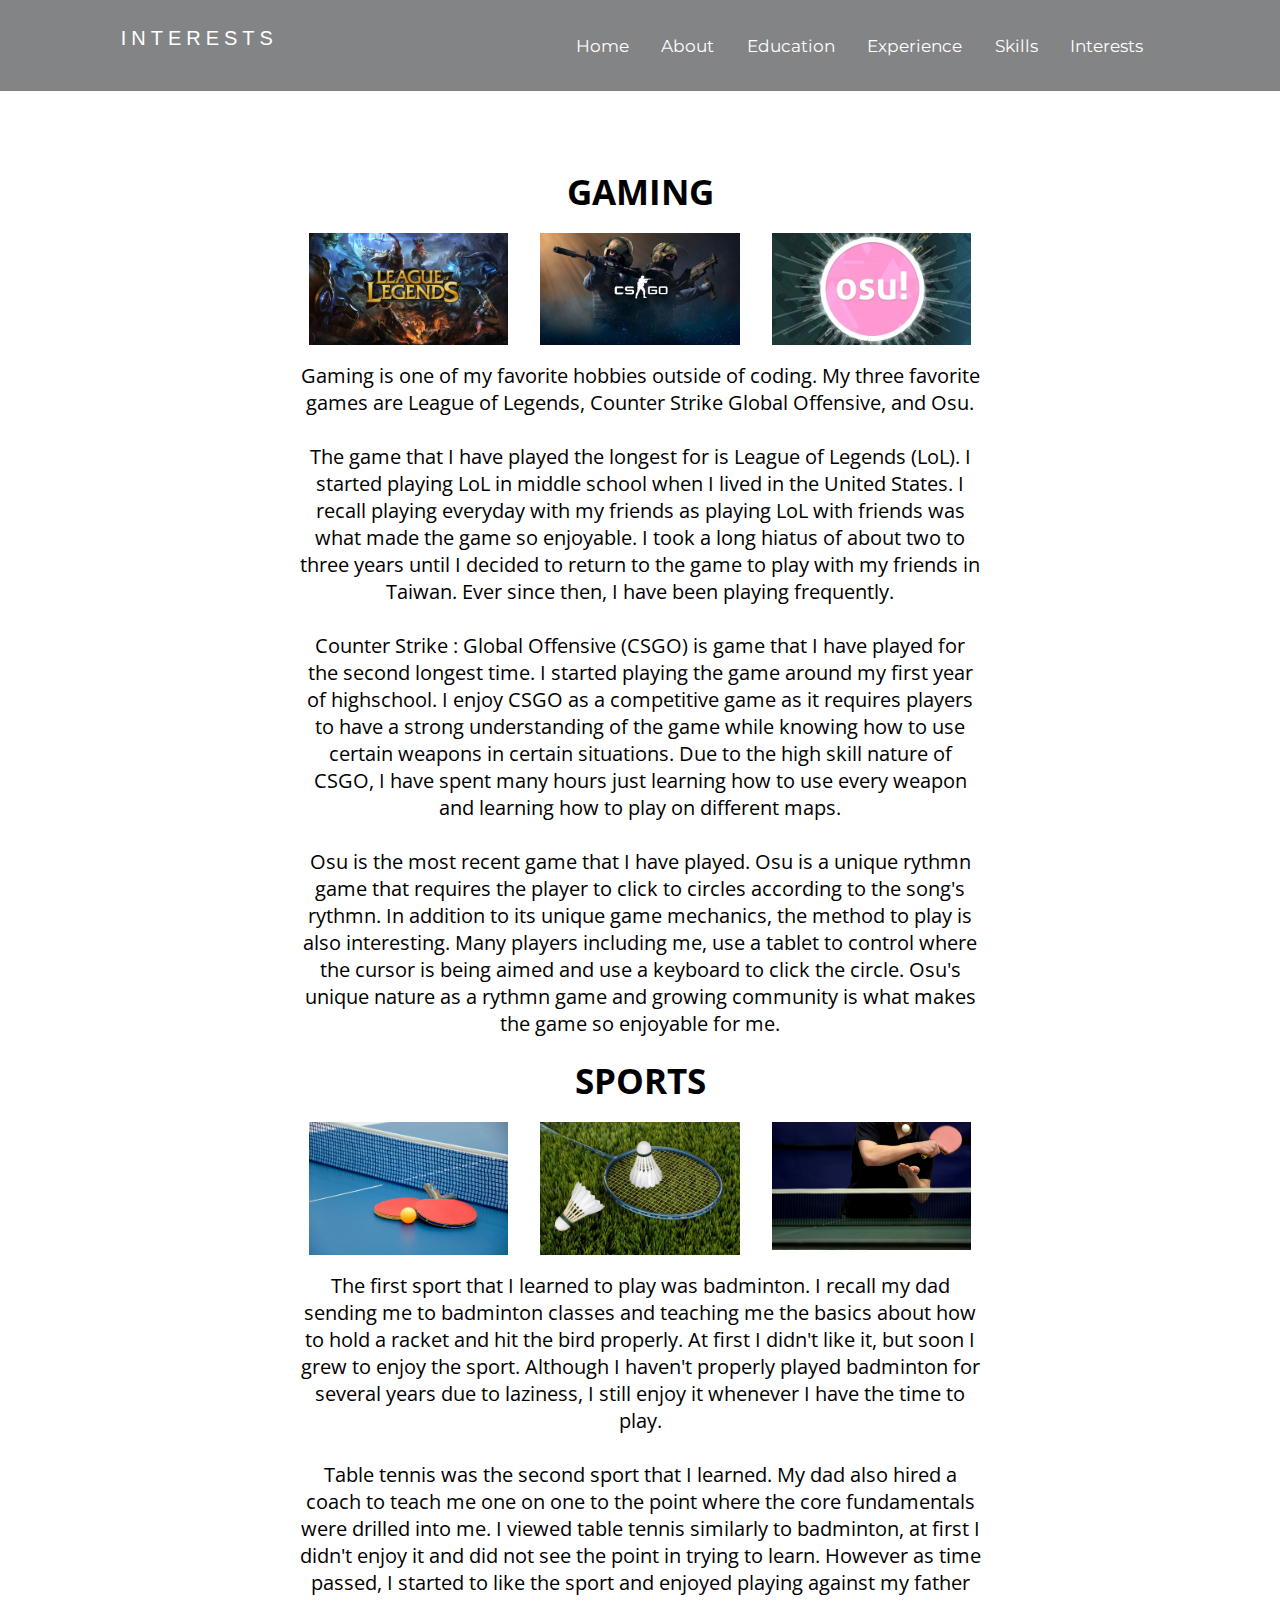
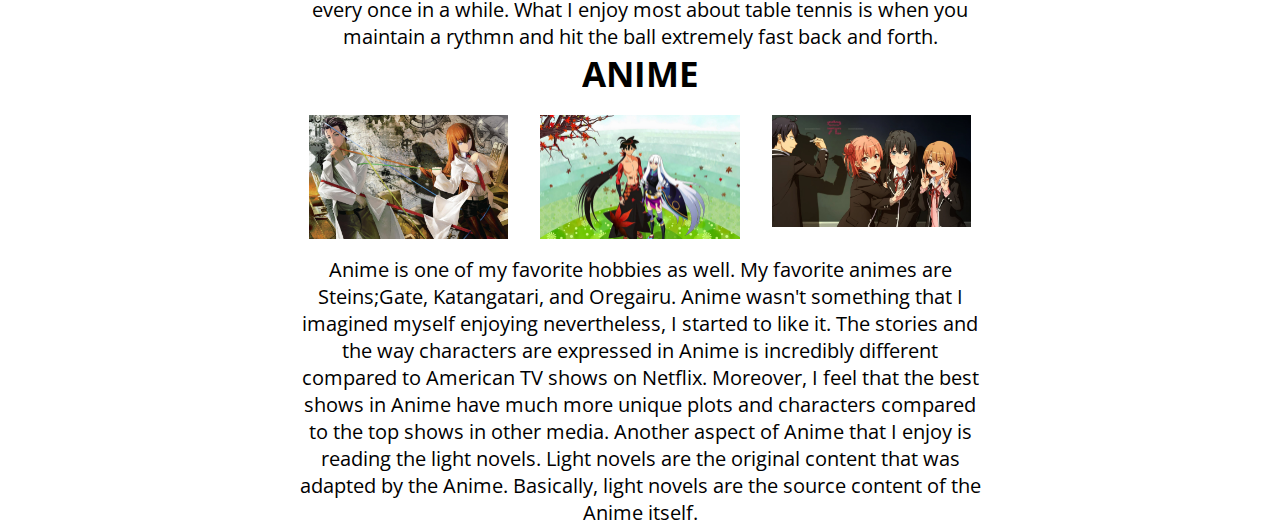
<file: int.html>
<!DOCTYPE html>
<html lang="en" dir="ltr">
  <head>
    <title>Interests</title>
    <meta charset="utf-8">
    <link rel="stylesheet" href="index.css">
    <link rel="stylesheet" href="hover.css">
  </head>

  <body>
    <nav>
      <div class="title">
        <h4>Interests</h4>
      </div>
      <ul class = "nav-links">
        <li>
          <a href="index.html">Home</a>
        </li>

        <li>
          <a href="about.html">About</a>
        </li>

        <li>
          <a href="education.html">Education</a>
        </li>

        <li>
          <a href="exp.html">Experience</a>
        </li>

        <li>
          <a href="skills.html">Skills</a>
        </li>

        <li>
          <a href="int.html">Interests</a>
        </li>
      </ul>
      <div class = "smallNav">
        <div class = "line1"></div>
        <div class = "line2"></div>
        <div class = "line3"></div>
      </div>
    </nav>

    <div class = "interests-content">

      <div class = "interest int1">
        <div class = "int-title">
          <span style = "font-size : 35px !important" class="underline-opening">Gaming</span>
        </div>

        <div class = "img-gallery">
          <img class = "image" onclick="lolPage()" src = "images/lol.jpg"></img>
          <img class = "image" onclick="csPage()" src = "images/cs.jpg"></img>
          <img class = "image" onclick="osuPage()" src = "images/osu.jpg"></img>
        </div>

        <div style = "margin-left:9%; margin-right: 9%; "class = "int-text">
          Gaming is one of my favorite hobbies outside of coding. My three favorite games are League of Legends, Counter Strike Global Offensive, and Osu.
          <br><br>
          The game that I have played the longest for is League of Legends (LoL). I started playing LoL in middle school when I lived in the United States. I recall playing everyday with my friends as playing LoL with friends was what made the game so enjoyable. I took a long hiatus of about two to three years until I decided to return to the game to play with my friends in Taiwan. Ever since then, I have been playing frequently.
          <br><br>
          Counter Strike : Global Offensive (CSGO) is game that I have played for the second longest time. I started playing the game around my first year of highschool. I enjoy CSGO as a competitive game as it requires players to have a strong understanding of the game while knowing how to use certain weapons in certain situations. Due to the high skill nature of CSGO, I have spent many hours just learning how to use every weapon and learning how to play on different maps.
          <br><br>
          Osu is the most recent game that I have played. Osu is a unique rythmn game that requires the player to click to circles according to the song's rythmn. In addition to its unique game mechanics, the method to play is also interesting. Many players including me, use a tablet to control where the cursor is being aimed and use a keyboard to click the circle. Osu's unique nature as a rythmn game and growing community is what makes the game so enjoyable for me.
        </div>

      </div>

      <div style = "margin-top: 20px;"class = "interest int2">
        <div class = "int-title">
          <span style = "font-size : 35px !important" class="underline-closing">Sports</span><br>
        </div>

        <div class = "img-gallery">
          <img class = "image" onclick="" src = "images/tabletennis.jpg"></img>
          <img class = "image" onclick="" src = "images/badminton.jpg"></img>
          <img class = "image" onclick="" src = "images/tabletennis2.jpg"></img>
        </div>

        <div style = "margin-left:9%; margin-right: 9%; "class = "int-text">

          The first sport that I learned to play was badminton. I recall my dad sending me to badminton classes and teaching me the basics about how to hold a racket and hit the bird properly. At first I didn't like it, but soon I grew to enjoy the sport. Although I haven't properly played badminton for several years due to laziness, I still enjoy it whenever I have the time to play.
          <br><br>
          Table tennis was the second sport that I learned. My dad also hired a coach to teach me one on one to the point where the core fundamentals were drilled into me. I viewed table tennis similarly to badminton, at first I didn't enjoy it and did not see the point in trying to learn. However as time passed, I started to like the sport and enjoyed playing against my father every once in a while. What I enjoy most about table tennis is when you maintain a rythmn and hit the ball extremely fast back and forth.
        </div>
      </div>

      <div style = "margin-bottom: 10%" class = "interest int3">
        <div class = "int-title">
          <span style = "font-size : 35px !important" class="underline-opening">Anime</span><br>
        </div>

        <div class = "img-gallery">
          <img class = "image" onclick="sgatePage()" src = "images/sgate.jpg"></img>
          <img class = "image" onclick="kgatariPage()" src = "images/katanagatari.jpg"></img>
          <img class = "image" onclick="oregairuPage()" src = "images/oregairu.jpg"></img>
        </div>

        <div style = "margin-left:9%; margin-right: 9%; "class = "int-text">

          Anime is one of my favorite hobbies as well. My favorite animes are Steins;Gate, Katangatari, and Oregairu. Anime wasn't something that I imagined myself enjoying nevertheless, I started to like it. The stories and the way characters are expressed in Anime is incredibly different compared to American TV shows on Netflix. Moreover, I feel that the best shows in Anime have much more unique plots and characters compared to the top shows in other media. Another aspect of Anime that I enjoy is reading the light novels. Light novels are the original content that was adapted by the Anime. Basically, light novels are the source content of the Anime itself.

        </div>

      </div>

    </div>



    <script src="https://ajax.googleapis.com/ajax/libs/jquery/3.5.1/jquery.min.js"></script>
    <script src = "index.js"></script>

  </body>
</html>
</file>
<file: index.css>
@import url('https://fonts.googleapis.com/css2?family=Montserrat:ital@1&display=swap');
@import url('https://fonts.googleapis.com/css2?family=Open+Sans:wght@300&display=swap');
@import url('https://fonts.googleapis.com/css2?family=Raleway:wght@300&display=swap');
@import url('https://fonts.googleapis.com/css2?family=Libre+Franklin:wght@500&display=swap');
@import url('https://fonts.googleapis.com/css2?family=Oswald&display=swap');

/*
Image Links :
Dark Wave : https://www.pinterest.com.au/pin/547398529690394984/
Solitude : https://jinsangbeats.bandcamp.com/album/solitude
Stary Wave : https://hdwallpaperim.com/vincent-van-gogh-hokusai-starry-night-the-great-wave-off-kanagawa/
Tsunami2: https://wallpaperaccess.com/aesthetic-wave
Tsunami: https://www.europosters.eu/glass-art/the-great-wave-off-kanagawa-hokusai-v46155
longwave : https://carolineashwood.co.uk/products/catch-the-wavesoriginal-abstract-wall-art
 */


body{
  height:100%;
  margin: 0px;
  margin-bottom: 10%;

}

button{
  font-family : 'Open Sans', sans-serif;
  font-size: 23px;
}

.main-content{
  padding: 10%;
  padding-top: 5%;
  flex : 1 1 80%;
  height: 100vh;
  margin-bottom: 20%;
  opacity: 0;
}

.unselectable {
   -moz-user-select: -moz-none;
   -khtml-user-select: none;
   -webkit-user-select: none;
   -ms-user-select: none;
   user-select: none;
}

.skills-information{
  width:65%;
  text-align: left;
  margin-top: 100px;
  margin-left: 17.5%;
  margin-right: 17.5%;
  font-family: 'Open Sans', sans-serif;
  font-size: 25px;
  background-color: #0097bd;
  padding: 20px;
  color:white;

}

.interests-content{
  margin-top:6%;
}

.interest{
  margin-left: 17.5%;
  margin-right: 17.5%;
  text-align: center;
  font-family: 'Open Sans', sans-serif;
  font-size: 20px;
}

.int-title{
  font-size: 10px !important;
}

.img-gallery{
  margin-top: 0px;
  display: flex;
  flex-wrap: wrap;
  padding: 2%;
  padding-top:0;
  justify-content: center;
}

.image{
  width: 25%;
  height: 15%;
  margin: 0;
  margin-left: 2%;
  margin-right: 2%;
  transition: all ease-in-out 450ms;
}
.image:hover{
  opacity:0.6;
}

.exp-content{
  margin-top: 50px;
}

.exp-showcase{
  display: grid;
  grid-template-columns: repeat(5,1fr);
  grid-auto-rows:minmax(200px, auto);
  grid-gap: 20px;
  max-width: 65%;
  margin: 0 auto;
  position: relative;
  grid-template-areas:
  "ore steam hw discord github";
}

.exp-showcase-title{
  text-align: left;
  margin-left: 17.5%;
  font-family: 'Montserrat', sans-serif;
  font-size: 20px;
}

.exp-text-title{
  font-family: 'Montserrat', sans-serif;
  font-size: 25px;
  text-align: left;
}

.exp-text{
  margin-top: 4%;
  margin-bottom: 4%;
  margin-left: 17.5%;
  margin-right: 17.5%;
  font-family: 'Open Sans', sans-serif;
  font-size: 22px;
}

.exp1{
  grid-area:ore;
  background-image: url("images/vn.jpg");
  background-size: contain;
  background-repeat: no-repeat;
  background-position: center;
  opacity: 0.3;
  transition: all ease-in-out 450ms;
}

.exp1:hover{
  opacity: 1;
  transform: scale(1.2);
}

.exp2{
  grid-area:steam;
  background-image: url("images/steamvr.jpg");
  background-repeat: no-repeat;
  background-size: contain;
  background-position: center;
  opacity: 0.3;
  transition: all ease-in-out 450ms;
}

.exp2:hover{
  opacity: 1;
  transform: scale(1.2);
}

.exp3{
  grid-area:hw;
  background-image: url("images/hwhelp.jpg");
  background-repeat: no-repeat;
  background-size: contain;
  background-position: center;
  opacity: 0.3;
  transition: all ease-in-out 450ms;
}

.exp3:hover{
  opacity: 1;
  transform: scale(1.2);
}

.exp4{
  grid-area:discord;
  background-image: url("images/discord.jpg");
  background-size: contain;
  background-repeat: no-repeat;
  background-position: center;
  opacity: 0.3;
  transition: all ease-in-out 450ms;
}

.exp4:hover{
  opacity: 1;
  transform: scale(1.2);
}

.exp5{
  grid-area:github;
  background-image: url("images/github.jpg");
  background-size: contain;
  background-repeat: no-repeat;
  background-position: center;
  opacity: 0.3;
  transition: all ease-in-out 450ms;
}

.exp5:hover{
  opacity: 1;
  transform: scale(1.2);
}

.skills-title{
  text-align: left;
  font-family: 'Oswald', sans-serif;
  letter-spacing: 2px;
  font-size: 30px;
}

.skills-content{
  margin-top: 50px;
}

.skill-title{
  text-align: center;
  font-family: 'Libre Franklin', sans-serif;
  font-size: 30px;
  margin-top: 20px;
  margin-bottom: 20px;
}

.skills{
  display: grid;
  grid-template-columns: repeat(5,1fr);
  grid-auto-rows:minmax(200px, auto);
  grid-gap: 20px;
  max-width: 65%;
  margin: 0 auto;
  position: relative;
  grid-template-areas:
  "html css unity java python";
}

.skill-item{
  background: white;
  padding: 30px;
  text-align: center;
  color: white;
  font-family : 'Open Sans', sans-serif;
}

.skill1{
  grid-area:html;
  opacity: 0.1;
  background-image: url("https://img-a.udemycdn.com/course/750x422/792484_cc98_3.jpg");
  background-size: contain;
  background-repeat: no-repeat;
  background-position: center;
  transition: all ease-in-out 450ms;
}

.skill1:hover{
  opacity: 1;
}

.skill2{
  grid-area:css;
  opacity: 0.1;
  background-image: url("https://tingsyuanwang.github.io/blogs/images/javascript.jpg");
  background-size: contain;
  background-repeat: no-repeat;
  background-position: center;
  transition: all ease-in-out 450ms;
}

.skill2:hover{
  opacity: 1;
}

.skill3{
  grid-area:unity;
  opacity: 0.1;
  background-image: url("https://1.bp.blogspot.com/-GTwjVoB9EQo/WJNRV4ZFlCI/AAAAAAAAXIQ/JnQzJORM-2EOu483COrGz_1hi98e3XwpQCPcB/s1600/unity.png");
  background-size: contain;
  background-repeat: no-repeat;
  background-position: center;
  transition: all ease-in-out 450ms;
}

.skill3:hover{
  opacity: 1;
}

.skill4{
  grid-area:java;
  opacity: 0.1;
  background-image: url("https://upload.wikimedia.org/wikipedia/zh/8/88/Java_logo.png");
  background-size: contain;
  background-repeat: no-repeat;
  background-position: center;
  transition: all ease-in-out 450ms;
}

.skill4:hover{
  opacity: 1;
}

.skill5{
  grid-area:python;
  opacity: 0.1;
  background-image: url("https://fontmeme.com/images/Python-Logo.jpg");
  background-size: contain;
  background-repeat: no-repeat;
  background-position: center;
  transition: all ease-in-out 450ms;
}

.skill5:hover{
  opacity: 1;
}

.portfolio{
  display: grid;
  grid-template-columns: repeat(6,1fr);
  grid-template-rows:repeat(6,150px);
  grid-template-areas:
  "abt abt ed ed ed ed"
  "abt abt ed ed ed ed"
  "abt abt exp exp skill skill"
  "abt abt exp exp skill skill"
  "int int int int skill skill"
  "int int int int skill skill";
  grid-gap:10px;
  margin: 0 auto;
  text-align: center;
}

.portfolio-item{
  background-color: grey;
  color:white;
  display: flex;
  justify-content: center;
  align-items: center;
}

.one{
  /* Start at col 1 and go to col 2, basically 1 to 3-1 */
  grid-area: abt;
  background-image: url('images/darkwave.jpg');
  background-size: cover;
  background-color: $black;
  background-blend-mode: multiply;
  background-position: center left;
  transition: all ease-in-out 450ms;
}

.one:hover{
  opacity: 0.8;
}

.two{
  grid-area :ed;
  background-image: url('images/tsunami.jpg');
  background-size: cover;
  background-color: $black;
  background-blend-mode: multiply;
  background-position: center;
  transition: all ease-in-out 450ms;
}

.two:hover{
  opacity: 0.8;
}

.three{
  grid-area:exp;
  background-image: url('images/solitude.jpg');
  background-size: cover;
  background-color: $black;
  background-blend-mode: multiply;
  background-position: center;
  transition: all ease-in-out 450ms;
}

.three:hover{
  opacity: 0.8;
}

.four{
  grid-area:skill;
  background-image: url('images/tsunami2.jpg');
  background-size: cover;
  background-color: $black;
  background-blend-mode: multiply;
  background-position: center;
  transition: all ease-in-out 450ms;
}

.four:hover{
  opacity: 0.8;
}

.five{
  grid-area:int;
  background-image: url('images/starywave.jpg');
  background-size: cover;
  background-color: $black;
  background-blend-mode: multiply;
  background-position: 50% 20%;
  transition: all ease-in-out 450ms;
}

.five:hover{
  opacity: 0.8;
}



nav{
  display: flex;
  justify-content: space-around;
  align-items: center;
  min-height: 8vh;
  background-color: #838485;
  font-family: 'Montserrat', sans-serif;
  color: white;
  width: 100%;
}

.title{
  text-transform: uppercase;
  letter-spacing: 5px;
  font-size: 20px;
  margin-bottom: 15px;
}

.nav-links{
  display: flex;
  justify-content: space-around;
  width: 50%;
}

.nav-links a{
  text-decoration: none;
  color: white;
  font-size: 17px;
}

.nav-links li{
  list-style: none;
}

.smallNav{
  display:none;
}

.smallNav div{
  width: 25px;
  height: 3px;
  background-color:white;
  margin:5px;
}

.who-section{
  text-align: center;
  margin-top: 5%;
  margin-right:15%;
  margin-left: 15%;
  width: 70%;
  height: 20%;
  /* background-color: red; */
  font-family: 'Open Sans', sans-serif;
}

.where-are-you{
  background-color: #0097bd;
  color:white;
  padding: 3%;
}

.introduction{
  margin-top: 5%;
  background-color: #0097bd;
  color: white;
  padding: 3%;
}

.about-navigation{
  margin-top: 5%;
  background-color: #0097bd;
  color: white;
  padding: 3%;
}

.text-box{
  font-family: 'Open Sans', sans-serif;
  margin-top: 5%;
  background-color: #0097bd;
  color: white;
  padding: 3%;
}



/* Imported CSS Button (Start)
  Link : https://codepen.io/giana/pen/xdXpJB */

.draw-border {
  /* Border color before hover */
  box-shadow: inset 0 0 0 4px #0086a8;
  /* Text Color */
  color: black;
  -webkit-transition: color 0.25s 0.0833333333s;
  transition: color 0.25s 0.0833333333s;
  position: relative;
}
.draw-border::before, .draw-border::after {
  border: 0 solid transparent;
  box-sizing: border-box;
  content: "";
  pointer-events: none;
  position: absolute;
  width: 0;
  height: 0;
  bottom: 0;
  right: 0;
}
.draw-border::before {
  border-bottom-width: 4px;
  border-left-width: 4px;
}
.draw-border::after {
  border-top-width: 4px;
  border-right-width: 4px;
}
.draw-border:hover {
  /* Color After hover */
  color: white;
}
.draw-border:hover::before, .draw-border:hover::after {
  /* Border Color after hover*/
  border-color: black;
  -webkit-transition: border-color 0s, width 0.25s, height 0.25s;
  transition: border-color 0s, width 0.25s, height 0.25s;
  width: 100%;
  height: 100%;
}
.draw-border:hover::before {
  -webkit-transition-delay: 0s, 0s, 0.25s;
          transition-delay: 0s, 0s, 0.25s;
}
.draw-border:hover::after {
  -webkit-transition-delay: 0s, 0.25s, 0s;
          transition-delay: 0s, 0.25s, 0s;
}

.btn {
  margin-top: 5%;
  background: #0097bd;
  border: none;
  cursor: pointer;
  line-height: 1.5;
  font: 700 1.2rem "Roboto Slab", sans-serif;
  padding: 1em 2em;
  letter-spacing: 0.05rem;
}
.btn:focus {
  outline: 2px dotted #55d7dc;
}


/* Imported CSS Button (End) */


/* Imported TimeLine (Start)
Link : https://codepen.io/itbruno/pen/KwarLp */


@import "https://fonts.googleapis.com/css?family=Dosis:300,400,500,600,700";

.timeline-content{
  font-family: 'Raleway', sans-serif;
}

header:after, #timeline .timeline-item:after, header:before, #timeline .timeline-item:before {
  content: '';
  display: block;
  width: 100%;
  clear: both;
}

*, *:before, *:after {
  box-sizing: border-box;
  -webkit-box-sizing: border-box;
  -moz-box-sizing: border-box;
}


img {
  max-width: 100%;
}

a {
  text-decoration: none;
}

.container {
  max-width: 1100px;
  margin: 0 auto;
}

h1, h2, h3, h4 {
  font-family: "Dosis", arial, tahoma, verdana;
  font-weight: 500;
}

.project-name {
  text-align: center;
  padding: 10px 0;
}

header {
  background: #2b2e48;
  padding: 10px;
  -webkit-box-shadow: 0 3px 3px rgba(0, 0, 0, 0.05);
  -moz-box-shadow: 0 3px 3px rgba(0, 0, 0, 0.05);
  -ms-box-shadow: 0 3px 3px rgba(0, 0, 0, 0.05);
  box-shadow: 0 3px 3px rgba(0, 0, 0, 0.05);
}
header .logo {
  color: #008bc2;
  float: left;
  font-family: "Dosis", arial, tahoma, verdana;
  font-size: 22px;
  font-weight: 500;
}
header .logo > span {
  color: #f7aaaa;
  font-weight: 300;
}
header .social {
  float: right;
}
header .social .btn {
  font-family: "Dosis";
  font-size: 14px;
  margin: 10px 5px;
}

#timeline {
  width: 100%;
  margin: 30px auto;
  position: relative;
  padding: 0 10px;
  -webkit-transition: all 0.4s ease;
  -moz-transition: all 0.4s ease;
  -ms-transition: all 0.4s ease;
  transition: all 0.4s ease;
}
#timeline:before {
  content: "";
  width: 3px;
  height: 74%;
  /* TimeLine Middle Line */
  background: #008bc2;
  left: 50%;
  top: 0;
  position: absolute;
}
#timeline:after {
  content: "";
  clear: both;
  display: table;
  width: 100%;
}
#timeline .timeline-item {
  margin-bottom: 50px;
  position: relative;
}
#timeline .timeline-item .timeline-icon {
  /* Icon Colors */
  background: #004b69;
  width: 50px;
  height: 50px;
  position: absolute;
  top: 0;
  left: 50%;
  overflow: hidden;
  margin-left: -23px;
  -webkit-border-radius: 50%;
  -moz-border-radius: 50%;
  -ms-border-radius: 50%;
  border-radius: 50%;
}
#timeline .timeline-item .timeline-icon svg {
  position: relative;
  top: 14px;
  left: 14px;
}
#timeline .timeline-item .timeline-content {
  width: 45%;
  background: #fff;
  padding: 20px;
  -webkit-box-shadow: 0 3px 0 rgba(0, 0, 0, 0.1);
  -moz-box-shadow: 0 3px 0 rgba(0, 0, 0, 0.1);
  -ms-box-shadow: 0 3px 0 rgba(0, 0, 0, 0.1);
  box-shadow: 0 3px 0 rgba(0, 0, 0, 0.1);
  -webkit-border-radius: 5px;
  -moz-border-radius: 5px;
  -ms-border-radius: 5px;
  border-radius: 5px;
  -webkit-transition: all 0.3s ease;
  -moz-transition: all 0.3s ease;
  -ms-transition: all 0.3s ease;
  transition: all 0.3s ease;
}
#timeline .timeline-item .timeline-content h2 {
  padding: 15px;
  /* Box Header Color */
  background: #008bc2;
  color: #fff;
  margin: -20px -20px 0 -20px;
  font-weight: 300;
  -webkit-border-radius: 3px 3px 0 0;
  -moz-border-radius: 3px 3px 0 0;
  -ms-border-radius: 3px 3px 0 0;
  border-radius: 3px 3px 0 0;
}
#timeline .timeline-item .timeline-content:before {
  content: '';
  position: absolute;
  left: 45%;
  top: 20px;
  width: 0;
  height: 0;
  border-top: 7px solid transparent;
  border-bottom: 7px solid transparent;
  border-left: 7px solid #008bc2;
}
#timeline .timeline-item .timeline-content.right {
  float: right;
}
#timeline .timeline-item .timeline-content.right:before {
  content: '';
  right: 45%;
  left: inherit;
  border-left: 0;
  border-right: 7px solid #008bc2;
}

.btn {
  padding: 5px 15px;
  text-decoration: none;
  background: transparent;
  border: 2px solid #f27c7c;
  color: #f27c7c;
  display: inline-block;
  position: relative;
  text-transform: uppercase;
  font-size: 12px;
  -webkit-border-radius: 5px;
  -moz-border-radius: 5px;
  -ms-border-radius: 5px;
  border-radius: 5px;
  -webkit-transition: background 0.3s ease;
  -moz-transition: background 0.3s ease;
  -ms-transition: background 0.3s ease;
  transition: background 0.3s ease;
  -webkit-box-shadow: 2px 2px 0 #f27c7c;
  -moz-box-shadow: 2px 2px 0 #f27c7c;
  -ms-box-shadow: 2px 2px 0 #f27c7c;
  box-shadow: 2px 2px 0 #f27c7c;
}
.btn:hover {
  box-shadow: none;
  top: 2px;
  left: 2px;
  -webkit-box-shadow: 2px 2px 0 transparent;
  -moz-box-shadow: 2px 2px 0 transparent;
  -ms-box-shadow: 2px 2px 0 transparent;
  box-shadow: 2px 2px 0 transparent;
}

@media screen and (max-width: 768px) {
  #timeline {
    margin: 30px;
    padding: 0px;
    width: 90%;
  }
  #timeline:before {
    left: 0;
  }
  #timeline .timeline-item .timeline-content {
    width: 90%;
    float: right;
  }
  #timeline .timeline-item .timeline-content:before, #timeline .timeline-item .timeline-content.right:before {
    left: 10%;
    margin-left: -6px;
    border-left: 0;
    border-right: 7px solid #008bc2;
  }
  #timeline .timeline-item .timeline-icon {
    left: 0;
  }
}


/* Imported Timeline (End) */



.main{
}

/* Override Everything for responsive */

@media only screen and (max-width:1000px){

  .exp-showcase{
    grid-template-areas:
    "ore ore ore ore ore"
    "steam steam steam steam steam"
    "hw hw hw hw hw"
    "discord discord discord discord discord"
    "github github github github github";
  }

  .portfolio{
    grid-template-areas:
    "abt abt abt abt abt abt"
    "ed ed ed ed ed ed"
    "skill skill skill skill skill skill"
    "exp exp exp exp exp exp"
    "int int int int int int";
  }

  .skills{
    grid-template-areas:
    "html html html html html"
    "css css css css css "
    "unity unity unity unity unity"
    "java java java java java"
    "python python python python python";
  }

  body{
    overflow-x: hidden;
  }

  .nav-links{
    position: absolute;
    right: 0px;
    height: 92vh;
    top: 8vh;
    flex-direction: column;
    background-color: #838485;
    justify-content: center;
    align-items: center;
    width: 30%;
    transform :translateX(100%);
    transition: transform 0.5s ease-in;
  }
  .nav-links li{
    opacity : 0;
  }

  .smallNav{
    display: block;
  }
}

.nav-active{
  transform: translateX(0%);
}

@keyframes navLinkFade{
  from{
    opacity: 0;
    transform: translateX(50px);
  }
  to{
    opacity: 1;
    transform: translateX(0px;);
  }
}
</file>
<file: hover.css>
/* Injected Hover Effects */
/* Source : https://codepen.io/PegasusDev/pen/eZZYdY */

span {
	font-size: 16px !important;
	margin-bottom: 15px !important;
	display: inline-block !important;
}

.columns {
	width: 33%;
	float: left;
}

.both-down:after,
.both-down:before,
.both-left:after,
.both-left:before,
.both-opening-horizontal:after,
.both-opening-horizontal:before,
.both-right:after,
.both-right:before,
.both-up:after,
.both-up:before,
.double-underline-left-right:after,
.double-underline-left-right:before,
.double-underline-left:after,
.double-underline-left:before,
.double-underline-opening:after,
.double-underline-opening:before,
.double-underline-right-left:after,
.double-underline-right:after,
.double-underline-right:before,
.left-down-right-up:after,
.left-down-right-up:before,
.left-down:after,
.left-up-right-down:after,
.left-up-right-down:before,
.left-up:after,
.overline-closing:after,
.overline-closing:before,
.overline-left-underline-right:after,
.overline-left-underline-right:before,
.overline-left:after,
.overline-opening:after,
.overline-opening:before,
.overline-right-underline-left:after,
.overline-right-underline-left:before,
.overline-right:after,
.right-down:after,
.right-up:after,
.underline-closing:after,
.underline-closing:before,
.underline-left:after,
.underline-opening:after,
.underline-opening:before,
.underline-right:after {
	position: absolute;
	z-index: -1;
}

.both-down:after,
.both-down:before,
.both-opening-horizontal:after,
.both-right:after,
.fill-down:before,
.fill-left:before,
.fill-opening-horizontal:before,
.fill-right:before,
.left-down-right-up:after,
.left-down:after,
.left-up-right-down:before,
.overline-closing:after,
.overline-closing:before,
.overline-left-underline-right:after,
.overline-left:after,
.overline-opening:after,
.overline-opening:before,
.overline-right-underline-left:after,
.overline-right:after,
.right-down:after {
	content: "";
	top: 0;
}

.fill-down,
.fill-up {
	display: inline;
	text-decoration: none;
	-webkit-user-select: none;
	-moz-user-select: none;
	-webkit-touch-callout: none;
	-webkit-tap-highlight-color: transparent;
	white-space: nowrap;
	overflow: hidden;
}

.overline-right:after {
	width: 3px;
	height: 3px;
	left: 0;
}

.overline-right:focus:after,
.overline-right:hover:after {
	width: 100%;
	height: 3px;
}

.overline-left:after {
	width: 3px;
	height: 3px;
	right: 0;
}

.overline-left:focus:after,
.overline-left:hover:after {
	width: 100%;
	height: 3px;
}

.overline-closing:after {
	width: 3px;
	height: 3px;
	left: 0;
}

.overline-closing:focus:after,
.overline-closing:hover:after {
	width: 50%;
	height: 3px;
}

.overline-closing:before {
	width: 3px;
	height: 3px;
	right: 0;
}

.overline-closing:focus:before,
.overline-closing:hover:before {
	width: 50%;
	height: 3px;
}

.overline-opening:after {
	width: 3px;
	height: 3px;
	left: 0;
	right: 0;
	margin: 0 auto;
}

.overline-opening:focus:after,
.overline-opening:hover:after {
	width: 100%;
	height: 3px;
}

.overline-opening:before {
	width: 3px;
	height: 3px;
	right: 0;
	left: 0;
	margin: 0 auto;
}

.overline-opening:focus:before,
.overline-opening:hover:before {
	width: 100%;
	height: 3px;
}

.underline-left:after {
	content: "";
	width: 3px;
	height: 3px;
	right: 0;
	bottom: 0;
}

.underline-left:focus:after,
.underline-left:hover:after {
	width: 100%;
	height: 3px;
}

.underline-closing:after {
	content: "";
	width: 3px;
	height: 3px;
	bottom: 0;
	left: 0;
}

.underline-closing:focus:after,
.underline-closing:hover:after {
	width: 50%;
	height: 3px;
}

.underline-closing:before {
	content: "";
	width: 3px;
	height: 3px;
	bottom: 0;
	right: 0;
}

.underline-closing:focus:before,
.underline-closing:hover:before {
	width: 50%;
	height: 3px;
}

.underline-opening:after {
	content: "";
	width: 3px;
	height: 3px;
	bottom: 0;
	left: 0;
	right: 0;
	margin: 0 auto;
}

.underline-opening:focus:after,
.underline-opening:hover:after {
	width: 100%;
	height: 3px;
}

.underline-opening:before {
	content: "";
	width: 3px;
	height: 3px;
	bottom: 0;
	right: 0;
	left: 0;
	margin: 0 auto;
}

.underline-opening:focus:before,
.underline-opening:hover:before {
	width: 100%;
	height: 3px;
}

.underline-right:after {
	content: "";
	width: 3px;
	height: 3px;
	left: 0;
	bottom: 0;
}

.underline-right:focus:after,
.underline-right:hover:after {
	width: 100%;
	height: 3px;
}

.double-underline-left:after {
	content: "";
	width: 3px;
	height: 3px;
	right: 0;
	bottom: 0;
}

.double-underline-left:focus:after,
.double-underline-left:hover:after {
	width: 100%;
	height: 3px;
}

.double-underline-left:before {
	content: "";
	width: 3px;
	height: 3px;
	right: 0;
	bottom: 10px;
}

.double-underline-left:focus:before,
.double-underline-left:hover:before {
	width: 100%;
	height: 3px;
}

.double-underline-right:after {
	content: "";
	width: 3px;
	height: 3px;
	left: 0;
	bottom: 0;
}

.double-underline-right:focus:after,
.double-underline-right:hover:after {
	width: 100%;
	height: 3px;
}

.double-underline-right:before {
	content: "";
	width: 3px;
	height: 3px;
	left: 0;
	bottom: 10px;
}

.double-underline-right:focus:before,
.double-underline-right:hover:before {
	width: 100%;
	height: 3px;
}

.double-underline-opening:after {
	content: "";
	width: 3px;
	height: 3px;
	right: 0;
	bottom: 0;
	margin: 0 auto;
	left: 0;
}

.double-underline-opening:focus:after,
.double-underline-opening:hover:after {
	width: 100%;
	height: 3px;
}

.double-underline-opening:before {
	content: "";
	width: 3px;
	height: 3px;
	right: 0;
	bottom: 10px;
	margin: 0 auto;
	left: 0;
}

.double-underline-opening:focus:before,
.double-underline-opening:hover:before {
	width: 100%;
	height: 3px;
}

.double-underline-left-right:after {
	content: "";
	width: 3px;
	height: 3px;
	left: 0;
	bottom: 0;
}

.double-underline-left-right:focus:after,
.double-underline-left-right:hover:after {
	width: 100%;
	height: 3px;
}

.double-underline-left-right:before {
	content: "";
	width: 3px;
	height: 3px;
	right: 0;
	bottom: 10px;
}

.double-underline-left-right:focus:before,
.double-underline-left-right:hover:before {
	width: 100%;
	height: 3px;
}

.double-underline-right-left:after {
	content: "";
	width: 3px;
	height: 3px;
	right: 0;
	bottom: 0;
}

.double-underline-right-left:focus:after,
.double-underline-right-left:hover:after {
	width: 100%;
	height: 3px;
}

.double-underline-right-left:before {
	content: "";
	position: absolute;
	z-index: -1;
	width: 3px;
	height: 3px;
	left: 0;
	bottom: 10px;
}

.double-underline-right-left:focus:before,
.double-underline-right-left:hover:before {
	width: 100%;
	height: 3px;
}

.left-down:after {
	width: 3px;
	height: 3px;
	left: 0;
}

.left-down:focus:after,
.left-down:hover:after {
	width: 3px;
	height: 100%;
}

.left-up:after {
	content: "";
	width: 3px;
	height: 3px;
	bottom: 0;
	left: 0;
}

.left-up:focus:after,
.left-up:hover:after {
	width: 3px;
	height: 100%;
}

.right-up:after {
	content: "";
	width: 3px;
	height: 3px;
	bottom: 0;
	right: 0;
}

.right-up:focus:after,
.right-up:hover:after {
	width: 3px;
	height: 100%;
}

.right-down:after {
	width: 3px;
	height: 3px;
	right: 0;
}

.right-down:focus:after,
.right-down:hover:after {
	width: 3px;
	height: 100%;
}

.both-down:after {
	width: 3px;
	height: 3px;
	left: 0;
}

.both-down:focus:after,
.both-down:hover:after {
	width: 3px;
	height: 100%;
}

.both-down:before {
	width: 3px;
	height: 3px;
	right: 0;
}

.both-down:focus:before,
.both-down:hover:before {
	width: 3px;
	height: 100%;
}

.both-left:after {
	content: "";
	width: 3px;
	height: 3px;
	top: 0;
	right: 0;
}

.both-left:focus:after,
.both-left:hover:after {
	width: 100%;
	height: 3px;
}

.both-left:before {
	content: "";
	width: 3px;
	height: 3px;
	bottom: 0;
	right: 0;
}

.both-left:focus:before,
.both-left:hover:before {
	width: 100%;
	height: 3px;
}

.both-right:after {
	width: 3px;
	height: 3px;
	left: 0;
}

.both-right:focus:after,
.both-right:hover:after {
	width: 100%;
	height: 3px;
}

.both-right:before {
	content: "";
	width: 3px;
	height: 3px;
	bottom: 0;
	left: 0;
}

.both-right:focus:before,
.both-right:hover:before {
	width: 100%;
	height: 3px;
}

.both-up:after {
	content: "";
	width: 3px;
	height: 3px;
	bottom: 0;
	left: 0;
}

.both-up:focus:after,
.both-up:hover:after {
	width: 3px;
	height: 100%;
}

.both-up:before {
	content: "";
	width: 3px;
	height: 3px;
	bottom: 0;
	right: 0;
}

.both-up:focus:before,
.both-up:hover:before {
	width: 3px;
	height: 100%;
}

.both-opening-horizontal:after {
	width: 3px;
	height: 3px;
	left: 0;
	right: 0;
	margin: 0 auto;
}

.both-opening-horizontal:focus:after,
.both-opening-horizontal:hover:after {
	width: 100%;
	height: 3px;
}

.both-opening-horizontal:before {
	content: "";
	width: 3px;
	height: 3px;
	bottom: 0;
	left: 0;
	right: 0;
	margin: 0 auto;
}

.both-opening-horizontal:focus:before,
.both-opening-horizontal:hover:before {
	width: 100%;
	height: 3px;
}

.overline-left-underline-right:after {
	width: 3px;
	height: 3px;
	right: 0;
}

.overline-left-underline-right:focus:after,
.overline-left-underline-right:hover:after {
	width: 100%;
	height: 3px;
}

.overline-left-underline-right:before {
	content: "";
	width: 3px;
	height: 3px;
	bottom: 0;
	left: 0;
}

.overline-left-underline-right:focus:before,
.overline-left-underline-right:hover:before {
	width: 100%;
	height: 3px;
}

.overline-right-underline-left:after {
	width: 3px;
	height: 3px;
	left: 0;
}

.overline-right-underline-left:focus:after,
.overline-right-underline-left:hover:after {
	width: 100%;
	height: 3px;
}

.overline-right-underline-left:before {
	content: "";
	width: 3px;
	height: 3px;
	bottom: 0;
	right: 0;
}

.overline-right-underline-left:focus:before,
.overline-right-underline-left:hover:before {
	width: 100%;
	height: 3px;
}

.left-up-right-down:after {
	content: "";
	width: 3px;
	height: 3px;
	bottom: 0;
	left: 0;
}

.left-up-right-down:focus:after,
.left-up-right-down:hover:after {
	width: 3px;
	height: 100%;
}

.left-up-right-down:before {
	width: 3px;
	height: 3px;
	right: 0;
}

.left-up-right-down:focus:before,
.left-up-right-down:hover:before {
	width: 3px;
	height: 100%;
}

.left-down-right-up:after {
	width: 3px;
	height: 3px;
	left: 0;
}

.left-down-right-up:focus:after,
.left-down-right-up:hover:after {
	width: 3px;
	height: 100%;
}

.left-down-right-up:before {
	content: "";
	width: 3px;
	height: 3px;
	bottom: 0;
	right: 0;
}

.left-down-right-up:focus:before,
.left-down-right-up:hover:before {
	width: 3px;
	height: 100%;
}

.fill-up {
	position: relative;
	z-index: 2;
	box-sizing: border-box;
	-moz-box-sizing: border-box;
	-webkit-box-sizing: border-box;
	-ms-user-select: none;
	user-select: none;
	padding: 0px;
	-webkit-transition: color 1s ease;
	-moz-transition: color 1s ease;
	-ms-transition: color 1s ease;
	-o-transition: color 1s ease;
	transition: color 1s ease;
}

.fill-down,
.fill-left {
	-ms-user-select: none;
	padding: 0px;
}

.fill-down,
.fill-up:focus,
.fill-up:hover {
	-webkit-transition: color 1s ease;
	-moz-transition: color 1s ease;
	-ms-transition: color 1s ease;
	-o-transition: color 1s ease;
}

.fill-up:focus,
.fill-up:hover {
	outline: 0;
	color: #1b98e0;
	transition: color 1s ease;
	cursor: pointer;
}

.fill-up:after,
.fill-up:before {
	-webkit-transition: all 1s ease 0s;
	-moz-transition: all 1s ease 0s;
	-ms-transition: all 1s ease 0s;
	-o-transition: all 1s ease 0s;
	transition: all 1s ease 0s;
}

.fill-down:after,
.fill-down:before,
.fill-up:focus:after,
.fill-up:focus:before,
.fill-up:hover:after,
.fill-up:hover:before {
	-webkit-transition: all 1s ease 0s;
	-moz-transition: all 1s ease 0s;
	-ms-transition: all 1s ease 0s;
	-o-transition: all 1s ease 0s;
}

.fill-up:focus:after,
.fill-up:focus:before,
.fill-up:hover:after,
.fill-up:hover:before {
	outline: 0;
	background-color: white;
	transition: all 1s ease 0s;
}

.fill-up:before {
	content: "";
	position: absolute;
	z-index: -1;
	width: 100%;
	height: 3px;
	bottom: 0;
	right: 0;
}

.fill-up:focus:before,
.fill-up:hover:before {
	width: 100%;
	height: 100%;
}

.fill-up:hover {
	color: #2c3e50 !important;
}

.fill-down {
	position: relative;
	z-index: 2;
	box-sizing: border-box;
	-moz-box-sizing: border-box;
	-webkit-box-sizing: border-box;
	user-select: none;
	transition: color 1s ease;
}

.fill-left,
.fill-right {
	display: inline;
	text-decoration: none;
	-webkit-user-select: none;
}

.fill-down:focus,
.fill-down:hover,
.fill-left {
	-webkit-transition: color 1s ease;
	-moz-transition: color 1s ease;
	-ms-transition: color 1s ease;
	-o-transition: color 1s ease;
}

.fill-down:focus,
.fill-down:hover {
	outline: 0;
	color: #1b98e0;
	transition: color 1s ease;
	cursor: pointer;
}

.fill-down:after,
.fill-down:before {
	transition: all 1s ease 0s;
}

.fill-down:focus:after,
.fill-down:focus:before,
.fill-down:hover:after,
.fill-down:hover:before {
	outline: 0;
	background-color: white;
	-webkit-transition: all 1s ease 0s;
	-moz-transition: all 1s ease 0s;
	-ms-transition: all 1s ease 0s;
	-o-transition: all 1s ease 0s;
	transition: all 1s ease 0s;
}

.fill-down:before {
	position: absolute;
	z-index: -1;
	width: 100%;
	height: 3px;
	right: 0;
}

.fill-down:focus:before,
.fill-down:hover:before {
	width: 100%;
	height: 100%;
}

.fill-down:hover {
	color: #2c3e50 !important;
}

.fill-left {
	position: relative;
	z-index: 2;
	box-sizing: border-box;
	-moz-box-sizing: border-box;
	-webkit-box-sizing: border-box;
	-moz-user-select: none;
	user-select: none;
	-webkit-touch-callout: none;
	-webkit-tap-highlight-color: transparent;
	white-space: nowrap;
	overflow: hidden;
	transition: color 1s ease;
}

.fill-opening-horizontal,
.fill-right {
	box-sizing: border-box;
	-moz-user-select: none;
	-ms-user-select: none;
	-webkit-touch-callout: none;
	-webkit-tap-highlight-color: transparent;
	white-space: nowrap;
	overflow: hidden;
}

.fill-left:focus,
.fill-left:hover,
.fill-right {
	-webkit-transition: color 1s ease;
	-moz-transition: color 1s ease;
	-ms-transition: color 1s ease;
	-o-transition: color 1s ease;
}

.fill-left:focus,
.fill-left:hover {
	outline: 0;
	color: #1b98e0;
	transition: color 1s ease;
	cursor: pointer;
}

.fill-left:after,
.fill-left:before {
	-webkit-transition: all 1s ease 0s;
	-moz-transition: all 1s ease 0s;
	-ms-transition: all 1s ease 0s;
	-o-transition: all 1s ease 0s;
	transition: all 1s ease 0s;
}

.fill-left:focus:after,
.fill-left:focus:before,
.fill-left:hover:after,
.fill-left:hover:before {
	outline: 0;
	background-color: white;
	-webkit-transition: all 1s ease 0s;
	-moz-transition: all 1s ease 0s;
	-ms-transition: all 1s ease 0s;
	-o-transition: all 1s ease 0s;
	transition: all 1s ease 0s;
}

.fill-left:before {
	position: absolute;
	z-index: -1;
	width: 3px;
	height: 100%;
	right: 0;
}

.fill-left:focus:before,
.fill-left:hover:before {
	width: 100%;
	height: 100%;
}

.fill-left:hover {
	color: #2c3e50 !important;
}

.fill-right {
	position: relative;
	z-index: 2;
	-moz-box-sizing: border-box;
	-webkit-box-sizing: border-box;
	user-select: none;
	padding: 0px;
	transition: color 1s ease;
}

.fill-closing-horizontal,
.fill-opening-horizontal {
	-webkit-user-select: none;
	display: inline;
	text-decoration: none;
	padding: 0px;
}

.fill-opening-horizontal,
.fill-right:focus,
.fill-right:hover {
	-webkit-transition: color 1s ease;
	-moz-transition: color 1s ease;
	-ms-transition: color 1s ease;
	-o-transition: color 1s ease;
}

.fill-right:focus,
.fill-right:hover {
	outline: 0;
	color: #1b98e0;
	transition: color 1s ease;
	cursor: pointer;
}

.fill-right:after,
.fill-right:before {
	-webkit-transition: all 1s ease 0s;
	-moz-transition: all 1s ease 0s;
	-ms-transition: all 1s ease 0s;
	-o-transition: all 1s ease 0s;
	transition: all 1s ease 0s;
}

.fill-right:focus:after,
.fill-right:focus:before,
.fill-right:hover:after,
.fill-right:hover:before {
	outline: 0;
	background-color: white;
	-webkit-transition: all 1s ease 0s;
	-moz-transition: all 1s ease 0s;
	-ms-transition: all 1s ease 0s;
	-o-transition: all 1s ease 0s;
	transition: all 1s ease 0s;
}

.fill-right:before {
	position: absolute;
	z-index: -1;
	width: 3px;
	height: 100%;
	left: 0;
}

.fill-right:focus:before,
.fill-right:hover:before {
	width: 100%;
	height: 100%;
}

.fill-right:hover {
	color: #2c3e50 !important;
}

.fill-opening-horizontal {
	position: relative;
	z-index: 2;
	-moz-box-sizing: border-box;
	-webkit-box-sizing: border-box;
	user-select: none;
	transition: color 1s ease;
}

.fill-closing-horizontal,
.fill-opening-horizontal:focus,
.fill-opening-horizontal:hover {
	-moz-transition: color 1s ease;
	-ms-transition: color 1s ease;
	-o-transition: color 1s ease;
}

.fill-opening-horizontal:focus,
.fill-opening-horizontal:hover {
	outline: 0;
	color: #1b98e0;
	-webkit-transition: color 1s ease;
	transition: color 1s ease;
	cursor: pointer;
}

.fill-opening-horizontal:after,
.fill-opening-horizontal:before {
	-webkit-transition: all 1s ease 0s;
	-moz-transition: all 1s ease 0s;
	-ms-transition: all 1s ease 0s;
	-o-transition: all 1s ease 0s;
	transition: all 1s ease 0s;
}

.fill-opening-horizontal:focus:after,
.fill-opening-horizontal:focus:before,
.fill-opening-horizontal:hover:after,
.fill-opening-horizontal:hover:before {
	outline: 0;
	background-color: #1b98e0;
	-webkit-transition: all 1s ease 0s;
	-moz-transition: all 1s ease 0s;
	-ms-transition: all 1s ease 0s;
	-o-transition: all 1s ease 0s;
	transition: all 1s ease 0s;
}

.fill-opening-horizontal:before {
	position: absolute;
	z-index: -1;
	width: 3px;
	height: 100%;
	left: 0;
	right: 0;
	margin: 0 auto;
}

.fill-opening-horizontal:focus:before,
.fill-opening-horizontal:hover:before {
	width: 100%;
	height: 100%;
}

.fill-opening-horizontal:hover {
	color: #2c3e50 !important;
}

.fill-closing-horizontal {
	position: relative;
	z-index: 2;
	box-sizing: border-box;
	-moz-box-sizing: border-box;
	-webkit-box-sizing: border-box;
	-moz-user-select: none;
	-ms-user-select: none;
	user-select: none;
	-webkit-touch-callout: none;
	-webkit-tap-highlight-color: transparent;
	white-space: nowrap;
	overflow: hidden;
	-webkit-transition: color 1s ease;
	transition: color 1s ease;
}

.fill-closing-horizontal:after,
.fill-closing-horizontal:before {
	content: "";
	position: absolute;
	z-index: -1;
	height: 100%;
	top: 0;
}

.fill-closing-vertical,
.fill-top-left {
	box-sizing: border-box;
	-webkit-user-select: none;
	-moz-user-select: none;
	-webkit-touch-callout: none;
	-webkit-tap-highlight-color: transparent;
	white-space: nowrap;
	overflow: hidden;
}

.fill-closing-horizontal:focus,
.fill-closing-horizontal:hover,
.fill-closing-vertical {
	-webkit-transition: color 1s ease;
	-moz-transition: color 1s ease;
	-ms-transition: color 1s ease;
	-o-transition: color 1s ease;
}

.fill-closing-horizontal:focus,
.fill-closing-horizontal:hover {
	outline: 0;
	color: #1b98e0;
	transition: color 1s ease;
	cursor: pointer;
}

.fill-closing-horizontal:after,
.fill-closing-horizontal:before {
	-webkit-transition: all 1s ease 0s;
	-moz-transition: all 1s ease 0s;
	-ms-transition: all 1s ease 0s;
	-o-transition: all 1s ease 0s;
	transition: all 1s ease 0s;
}

.fill-closing-horizontal:focus:after,
.fill-closing-horizontal:focus:before,
.fill-closing-horizontal:hover:after,
.fill-closing-horizontal:hover:before {
	outline: 0;
	background-color: #1b98e0;
	-webkit-transition: all 1s ease 0s;
	-moz-transition: all 1s ease 0s;
	-ms-transition: all 1s ease 0s;
	-o-transition: all 1s ease 0s;
	transition: all 1s ease 0s;
}

.fill-closing-horizontal:after {
	width: 3px;
	right: 0;
}

.fill-closing-horizontal:focus:after,
.fill-closing-horizontal:hover:after {
	width: 50%;
	height: 100%;
}

.fill-closing-horizontal:before {
	width: 3px;
	left: 0;
}

.fill-closing-horizontal:focus:before,
.fill-closing-horizontal:hover:before {
	width: 50%;
	height: 100%;
}

.fill-closing-horizontal:hover {
	color: #2c3e50 !important;
}

.fill-closing-vertical {
	display: inline;
	position: relative;
	z-index: 2;
	text-decoration: none;
	-moz-box-sizing: border-box;
	-webkit-box-sizing: border-box;
	-ms-user-select: none;
	user-select: none;
	padding: 10px;
	transition: color 1s ease;
}

.fill-closing-vertical:after,
.fill-closing-vertical:before {
	content: "";
	position: absolute;
	z-index: -1;
	width: 100%;
}

.fill-closing-vertical:focus,
.fill-closing-vertical:hover,
.fill-top-left {
	-webkit-transition: color 1s ease;
	-moz-transition: color 1s ease;
	-ms-transition: color 1s ease;
	-o-transition: color 1s ease;
}

.fill-closing-vertical:focus,
.fill-closing-vertical:hover {
	outline: 0;
	color: #1b98e0;
	transition: color 1s ease;
	cursor: pointer;
}

.fill-closing-vertical:after,
.fill-closing-vertical:before {
	-webkit-transition: all 1s ease 0s;
	-moz-transition: all 1s ease 0s;
	-ms-transition: all 1s ease 0s;
	-o-transition: all 1s ease 0s;
	transition: all 1s ease 0s;
}

.fill-closing-vertical:focus:after,
.fill-closing-vertical:focus:before,
.fill-closing-vertical:hover:after,
.fill-closing-vertical:hover:before {
	outline: 0;
	background-color: #1b98e0;
	-webkit-transition: all 1s ease 0s;
	-moz-transition: all 1s ease 0s;
	-ms-transition: all 1s ease 0s;
	-o-transition: all 1s ease 0s;
	transition: all 1s ease 0s;
}

.fill-closing-vertical:before {
	height: 3px;
	top: 0;
	right: 0;
}

.fill-closing-vertical:focus:before,
.fill-closing-vertical:hover:before {
	width: 100%;
	height: 50%;
}

.fill-closing-vertical:after {
	height: 3px;
	bottom: 0;
	left: 0;
}

.fill-top-left,
.fill-top-right {
	position: relative;
	-ms-user-select: none;
	display: inline;
	text-decoration: none;
	padding: 10px;
}

.fill-closing-vertical:focus:after,
.fill-closing-vertical:hover:after {
	width: 100%;
	height: 50%;
}

.fill-top-left:before,
.fill-top-right:before {
	width: 3px;
	content: "";
	top: 0;
}

.fill-closing-vertical:hover {
	color: #2c3e50 !important;
}

.fill-top-left {
	z-index: 2;
	-moz-box-sizing: border-box;
	-webkit-box-sizing: border-box;
	user-select: none;
	transition: color 1s ease;
}

.fill-top-left:focus,
.fill-top-left:hover,
.fill-top-right {
	-moz-transition: color 1s ease;
	-ms-transition: color 1s ease;
	-o-transition: color 1s ease;
}

.fill-top-left:focus,
.fill-top-left:hover {
	outline: 0;
	color: #1b98e0;
	-webkit-transition: color 1s ease;
	transition: color 1s ease;
	cursor: pointer;
}

.fill-top-left:after,
.fill-top-left:before {
	-webkit-transition: all 1s ease 0s;
	-moz-transition: all 1s ease 0s;
	-ms-transition: all 1s ease 0s;
	-o-transition: all 1s ease 0s;
	transition: all 1s ease 0s;
}

.fill-top-left:focus:after,
.fill-top-left:focus:before,
.fill-top-left:hover:after,
.fill-top-left:hover:before {
	outline: 0;
	background-color: #1b98e0;
	-webkit-transition: all 1s ease 0s;
	-moz-transition: all 1s ease 0s;
	-ms-transition: all 1s ease 0s;
	-o-transition: all 1s ease 0s;
	transition: all 1s ease 0s;
}

.fill-top-left:before {
	position: absolute;
	z-index: -1;
	height: 3px;
	right: 0;
}

.fill-top-left:focus:before,
.fill-top-left:hover:before {
	width: 100%;
	height: 100%;
}

.fill-top-left:hover {
	color: #2c3e50 !important;
}

.fill-top-right {
	z-index: 2;
	box-sizing: border-box;
	-moz-box-sizing: border-box;
	-webkit-box-sizing: border-box;
	-webkit-user-select: none;
	-moz-user-select: none;
	user-select: none;
	-webkit-touch-callout: none;
	-webkit-tap-highlight-color: transparent;
	white-space: nowrap;
	overflow: hidden;
	-webkit-transition: color 1s ease;
	transition: color 1s ease;
}

.fill-bottom-left,
.fill-bottom-right {
	box-sizing: border-box;
	-webkit-user-select: none;
	-ms-user-select: none;
	-webkit-touch-callout: none;
	-webkit-tap-highlight-color: transparent;
	white-space: nowrap;
	overflow: hidden;
}

.fill-bottom-left,
.fill-top-right:focus,
.fill-top-right:hover {
	-webkit-transition: color 1s ease;
	-moz-transition: color 1s ease;
	-ms-transition: color 1s ease;
	-o-transition: color 1s ease;
}

.fill-top-right:focus,
.fill-top-right:hover {
	outline: 0;
	color: #1b98e0;
	transition: color 1s ease;
	cursor: pointer;
}

.fill-top-right:after,
.fill-top-right:before {
	-webkit-transition: all 1s ease 0s;
	-moz-transition: all 1s ease 0s;
	-ms-transition: all 1s ease 0s;
	-o-transition: all 1s ease 0s;
	transition: all 1s ease 0s;
}

.fill-top-right:focus:after,
.fill-top-right:focus:before,
.fill-top-right:hover:after,
.fill-top-right:hover:before {
	outline: 0;
	background-color: #1b98e0;
	-webkit-transition: all 1s ease 0s;
	-moz-transition: all 1s ease 0s;
	-ms-transition: all 1s ease 0s;
	-o-transition: all 1s ease 0s;
	transition: all 1s ease 0s;
}

.fill-top-right:before {
	position: absolute;
	z-index: -1;
	height: 3px;
	left: 0;
}

.fill-top-right:focus:before,
.fill-top-right:hover:before {
	width: 100%;
	height: 100%;
}

.fill-top-right:hover {
	color: #2c3e50 !important;
}

.fill-bottom-left {
	display: inline;
	position: relative;
	z-index: 2;
	text-decoration: none;
	-moz-box-sizing: border-box;
	-webkit-box-sizing: border-box;
	-moz-user-select: none;
	user-select: none;
	padding: 10px;
	transition: color 1s ease;
}

.fill-bottom-left:focus,
.fill-bottom-left:hover,
.fill-bottom-right {
	-webkit-transition: color 1s ease;
	-moz-transition: color 1s ease;
	-ms-transition: color 1s ease;
	-o-transition: color 1s ease;
}

.fill-bottom-left:focus,
.fill-bottom-left:hover {
	outline: 0;
	color: #1b98e0;
	transition: color 1s ease;
	cursor: pointer;
}

.fill-bottom-left:after,
.fill-bottom-left:before {
	-webkit-transition: all 1s ease 0s;
	-moz-transition: all 1s ease 0s;
	-ms-transition: all 1s ease 0s;
	-o-transition: all 1s ease 0s;
	transition: all 1s ease 0s;
}

.fill-bottom-left:focus:after,
.fill-bottom-left:focus:before,
.fill-bottom-left:hover:after,
.fill-bottom-left:hover:before {
	outline: 0;
	background-color: #1b98e0;
	-webkit-transition: all 1s ease 0s;
	-moz-transition: all 1s ease 0s;
	-ms-transition: all 1s ease 0s;
	-o-transition: all 1s ease 0s;
	transition: all 1s ease 0s;
}

.fill-bottom-left:before {
	content: "";
	position: absolute;
	z-index: -1;
	width: 3px;
	height: 3px;
	bottom: 0;
	right: 0;
}

.double-underline-right-delayed,
.fill-bottom-right {
	position: relative;
	text-decoration: none;
	-moz-user-select: none;
	padding: 10px;
	display: inline;
}

.fill-bottom-left:focus:before,
.fill-bottom-left:hover:before {
	width: 100%;
	height: 100%;
}

.fill-bottom-left:hover {
	color: #2c3e50 !important;
}

.fill-bottom-right {
	z-index: 2;
	-moz-box-sizing: border-box;
	-webkit-box-sizing: border-box;
	user-select: none;
	transition: color 1s ease;
}

.bottom-left:after,
.bottom-left:before,
.bottom-right:after,
.bottom-right:before,
.fill-bottom-right:before,
.left-bottom:after,
.left-bottom:before,
.left-top:after,
.left-top:before,
.right-bottom:after,
.right-top:after,
.right-top:before,
.top-left:after,
.top-left:before,
.top-right:after,
.top-right:before {
	content: "";
	position: absolute;
	z-index: -1;
}

.double-underline-right-delayed,
.fill-bottom-right:focus,
.fill-bottom-right:hover {
	-moz-transition: color 1s ease;
	-ms-transition: color 1s ease;
	-o-transition: color 1s ease;
}

.fill-bottom-right:focus,
.fill-bottom-right:hover {
	outline: 0;
	color: #1b98e0;
	-webkit-transition: color 1s ease;
	transition: color 1s ease;
	cursor: pointer;
}

.fill-bottom-right:after,
.fill-bottom-right:before {
	-webkit-transition: all 1s ease 0s;
	-moz-transition: all 1s ease 0s;
	-ms-transition: all 1s ease 0s;
	-o-transition: all 1s ease 0s;
	transition: all 1s ease 0s;
}

.fill-bottom-right:focus:after,
.fill-bottom-right:focus:before,
.fill-bottom-right:hover:after,
.fill-bottom-right:hover:before {
	outline: 0;
	background-color: #1b98e0;
	-webkit-transition: all 1s ease 0s;
	-moz-transition: all 1s ease 0s;
	-ms-transition: all 1s ease 0s;
	-o-transition: all 1s ease 0s;
	transition: all 1s ease 0s;
}

.fill-bottom-right:before {
	width: 3px;
	height: 3px;
	bottom: 0;
	left: 0;
}

.fill-bottom-right:focus:before,
.fill-bottom-right:hover:before {
	width: 100%;
	height: 100%;
}

.fill-bottom-right:hover {
	color: #2c3e50 !important;
}

.left-top:after {
	width: 3px;
	height: 3px;
	top: 0;
	right: 0;
}

.left-top:focus:after,
.left-top:hover:after {
	width: 100%;
	height: 3px;
}

.left-top:before {
	width: 3px;
	height: 3px;
	bottom: 0;
	left: 0;
}

.left-top:focus:before,
.left-top:hover:before {
	width: 3px;
	height: 100%;
}

.right-top:after {
	width: 3px;
	height: 3px;
	top: 0;
	left: 0;
}

.right-top:focus:after,
.right-top:hover:after {
	width: 100%;
	height: 3px;
}

.right-top:before {
	width: 3px;
	height: 3px;
	bottom: 0;
	right: 0;
}

.right-top:focus:before,
.right-top:hover:before {
	width: 3px;
	height: 100%;
}

.left-bottom:after {
	width: 3px;
	height: 3px;
	bottom: 0;
	right: 0;
}

.left-bottom:focus:after,
.left-bottom:hover:after {
	width: 100%;
	height: 3px;
}

.left-bottom:before {
	width: 3px;
	height: 3px;
	top: 0;
	left: 0;
}

.left-bottom:focus:before,
.left-bottom:hover:before {
	width: 3px;
	height: 100%;
}

.right-bottom:after {
	width: 3px;
	height: 3px;
	bottom: 0;
	left: 0;
}

.right-bottom:focus:after,
.right-bottom:hover:after {
	width: 100%;
	height: 3px;
}

.right-bottom:before {
	content: "";
	position: absolute;
	z-index: -1;
	width: 3px;
	height: 3px;
	top: 0;
	right: 0;
}

.right-bottom:focus:before,
.right-bottom:hover:before {
	width: 3px;
	height: 100%;
}

.top-right:after {
	width: 3px;
	height: 3px;
}

.top-right:focus:after,
.top-right:hover:after {
	width: 100%;
	height: 3px;
}

.top-right:before {
	width: 3px;
	height: 3px;
}

.top-right:focus:before,
.top-right:hover:before {
	width: 3px;
	height: 100%;
}

.top-right:after,
.top-right:before {
	bottom: 0;
	left: 0;
}

.top-left:after {
	width: 3px;
	height: 3px;
}

.top-left:focus:after,
.top-left:hover:after {
	width: 100%;
	height: 3px;
}

.top-left:before {
	width: 3px;
	height: 3px;
}

.top-left:focus:before,
.top-left:hover:before {
	width: 3px;
	height: 100%;
}

.top-left:after,
.top-left:before {
	bottom: 0;
	right: 0;
}

.bottom-left:after {
	width: 3px;
	height: 3px;
}

.bottom-left:focus:after,
.bottom-left:hover:after {
	width: 100%;
	height: 3px;
}

.bottom-left:before {
	width: 3px;
	height: 3px;
}

.bottom-left:focus:before,
.bottom-left:hover:before {
	width: 3px;
	height: 100%;
}

.bottom-left:after,
.bottom-left:before {
	top: 0;
	right: 0;
}

.bottom-right:after {
	width: 3px;
	height: 3px;
}

.bottom-right:focus:after,
.bottom-right:hover:after {
	width: 100%;
	height: 3px;
}

.bottom-right:before {
	width: 3px;
	height: 3px;
}

.double-linethrough-left-right:after,
.double-linethrough-left-right:before,
.double-linethrough-left:before,
.double-linethrough-right:after,
.double-linethrough-right:before,
.linethrough-closing:after,
.linethrough-closing:before,
.linethrough-left:after,
.linethrough-opening:after,
.linethrough-right:after {
	z-index: 9;
	content: "";
	position: absolute;
}

.bottom-right:focus:before,
.bottom-right:hover:before {
	width: 3px;
	height: 100%;
}

.bottom-right:after,
.bottom-right:before {
	top: 0;
	left: 0;
}

.linethrough-opening:after {
	width: 3px;
	height: 5px;
	left: 0;
	top: 50%;
	right: 0;
	margin: 0 auto;
}

.linethrough-opening:focus:after,
.linethrough-opening:hover:after {
	width: 100%;
	height: 5px;
}

.linethrough-closing:after {
	width: 3px;
	height: 5px;
	left: 0;
	top: 50%;
}

.linethrough-closing:focus:after,
.linethrough-closing:hover:after {
	width: 50%;
	height: 5px;
}

.linethrough-closing:before {
	width: 3px;
	height: 5px;
	top: 50%;
	right: 0;
}

.linethrough-closing:focus:before,
.linethrough-closing:hover:before {
	width: 50%;
	height: 5px;
}

.linethrough-left:after {
	width: 3px;
	height: 5px;
	right: 0;
	top: 50%;
}

.linethrough-left:focus:after,
.linethrough-left:hover:after {
	width: 100%;
	height: 5px;
}

.linethrough-right:after {
	width: 3px;
	height: 5px;
	left: 0;
	top: 50%;
}

.linethrough-right:focus:after,
.linethrough-right:hover:after {
	width: 100%;
	height: 5px;
}

.double-linethrough-left:after {
	content: "";
	position: absolute;
	width: 3px;
	height: 5px;
	right: 0;
	top: 45%;
	z-index: 9;
}

.double-linethrough-left:focus:after,
.double-linethrough-left:hover:after {
	width: 100%;
	height: 5px;
}

.double-linethrough-left:before {
	width: 3px;
	height: 5px;
	right: 0;
	bottom: 45%;
	top: 54%;
}

.double-linethrough-left:focus:before,
.double-linethrough-left:hover:before {
	width: 100%;
	height: 5px;
}

.double-linethrough-right:after {
	width: 3px;
	height: 5px;
	left: 0;
	top: 44%;
}

.double-linethrough-right:focus:after,
.double-linethrough-right:hover:after {
	width: 100%;
	height: 5px;
}

.double-linethrough-right:before {
	width: 3px;
	height: 5px;
	left: 0;
	bottom: 10px;
	top: 54%;
}

.double-linethrough-right:focus:before,
.double-linethrough-right:hover:before {
	width: 100%;
	height: 5px;
}

.double-linethrough-left-right:after {
	width: 3px;
	height: 5px;
	right: 0;
	top: 44%;
}

.double-linethrough-left-right:focus:after,
.double-linethrough-left-right:hover:after {
	width: 100%;
	height: 5px;
}

.double-linethrough-left-right:before {
	width: 3px;
	height: 5px;
	left: 0;
	bottom: 10px;
	top: 54%;
}

.double-linethrough-left-right:focus:before,
.double-linethrough-left-right:hover:before {
	width: 100%;
	height: 5px;
}

.double-linethrough-right-left:after {
	content: "";
	position: absolute;
	width: 3px;
	height: 5px;
	left: 0;
	top: 44%;
	z-index: 9;
}

.double-linethrough-opening:after,
.double-linethrough-right-left:before {
	top: 54%;
	content: "";
	position: absolute;
	z-index: 9;
	height: 5px;
	right: 0;
}

.double-linethrough-right-left:focus:after,
.double-linethrough-right-left:hover:after {
	width: 100%;
	height: 5px;
}

.double-linethrough-right-left:before {
	width: 3px;
	bottom: 10px;
}

.double-linethrough-right-left:focus:before,
.double-linethrough-right-left:hover:before {
	width: 100%;
	height: 5px;
}

.double-linethrough-opening:after {
	width: 3px;
	left: 0;
	margin: 0 auto;
}

.double-linethrough-opening:focus:after,
.double-linethrough-opening:hover:after {
	width: 100%;
	height: 5px;
}

.double-linethrough-opening:before {
	content: "";
	position: absolute;
	width: 3px;
	height: 5px;
	left: 0;
	top: 44%;
	z-index: 9;
	right: 0;
	margin: 0 auto;
}

.double-linethrough-opening:focus:before,
.double-linethrough-opening:hover:before {
	width: 100%;
	height: 5px;
}

.double-underline-right-delayed {
	z-index: 2;
	box-sizing: border-box;
	-moz-box-sizing: border-box;
	-webkit-box-sizing: border-box;
	-webkit-user-select: none;
	-ms-user-select: none;
	user-select: none;
	-webkit-touch-callout: none;
	-webkit-tap-highlight-color: transparent;
	white-space: nowrap;
	overflow: hidden;
	-webkit-transition: color 1s ease;
	transition: color 1s ease;
}

.double-underline-right-delayed:after,
.double-underline-right-delayed:before {
	content: "";
	position: absolute;
	z-index: -1;
	left: 0;
	height: 3px;
}

.double-underline-opening-delayed,
.left-top-delay {
	box-sizing: border-box;
	-moz-user-select: none;
	-webkit-touch-callout: none;
	-webkit-tap-highlight-color: transparent;
	white-space: nowrap;
	overflow: hidden;
	text-decoration: none;
}

.double-underline-opening-delayed,
.double-underline-right-delayed:focus,
.double-underline-right-delayed:hover {
	-webkit-transition: color 1s ease;
	-moz-transition: color 1s ease;
	-ms-transition: color 1s ease;
	-o-transition: color 1s ease;
}

.double-underline-right-delayed:focus,
.double-underline-right-delayed:hover {
	outline: 0;
	color: #1b98e0;
	transition: color 1s ease;
	cursor: pointer;
}

.double-underline-right-delayed:before {
	-webkit-transition: all 1s ease 0s;
	-moz-transition: all 1s ease 0s;
	-ms-transition: all 1s ease 0s;
	-o-transition: all 1s ease 0s;
	transition: all 1s ease 0s;
}

.double-underline-right-delayed:after {
	-webkit-transition: all 1s ease 1s;
	-moz-transition: all 1s ease 1s;
	-ms-transition: all 1s ease 1s;
	-o-transition: all 1s ease 1s;
	transition: all 1s ease 1s;
	width: 3px;
	bottom: 0;
}

.double-underline-right-delayed:focus:after,
.double-underline-right-delayed:hover:after {
	outline: 0;
	background-color: #1b98e0;
	-webkit-transition: all 1s ease 1s;
	-moz-transition: all 1s ease 1s;
	-ms-transition: all 1s ease 1s;
	-o-transition: all 1s ease 1s;
	transition: all 1s ease 1s;
}

.double-underline-right-delayed:focus:after,
.double-underline-right-delayed:hover:after {
	width: 100%;
	height: 3px;
}

.double-underline-right-delayed:before {
	width: 3px;
	bottom: 10px;
}

.double-underline-right-delayed:focus:before,
.double-underline-right-delayed:hover:before {
	outline: 0;
	background-color: #1b98e0;
	-webkit-transition: all 1s ease 0s;
	-moz-transition: all 1s ease 0s;
	-ms-transition: all 1s ease 0s;
	-o-transition: all 1s ease 0s;
	transition: all 1s ease 0s;
	width: 100%;
	height: 3px;
}

.double-underline-opening-delayed {
	display: inline;
	position: relative;
	z-index: 2;
	-moz-box-sizing: border-box;
	-webkit-box-sizing: border-box;
	-webkit-user-select: none;
	-ms-user-select: none;
	user-select: none;
	padding: 10px;
	transition: color 1s ease;
}

.double-underline-opening-delayed:after,
.double-underline-opening-delayed:before,
.move-down:after {
	content: "";
	position: absolute;
	z-index: -1;
	left: 0;
}

.left-top-delay,
.right-top-delay {
	display: inline;
	-ms-user-select: none;
	padding: 10px;
}

.double-underline-opening-delayed:focus,
.double-underline-opening-delayed:hover,
.left-top-delay {
	-webkit-transition: color 1s ease;
	-moz-transition: color 1s ease;
	-ms-transition: color 1s ease;
	-o-transition: color 1s ease;
}

.double-underline-opening-delayed:focus,
.double-underline-opening-delayed:hover {
	outline: 0;
	color: #1b98e0;
	transition: color 1s ease;
	cursor: pointer;
}

.double-underline-opening-delayed:before {
	-webkit-transition: all 1s ease 0s;
	-moz-transition: all 1s ease 0s;
	-ms-transition: all 1s ease 0s;
	-o-transition: all 1s ease 0s;
	transition: all 1s ease 0s;
}

.double-underline-opening-delayed:after {
	-webkit-transition: all 1s ease 1s;
	-moz-transition: all 1s ease 1s;
	-ms-transition: all 1s ease 1s;
	-o-transition: all 1s ease 1s;
	transition: all 1s ease 1s;
	width: 3px;
	height: 3px;
	right: 0;
	bottom: 0;
	margin: 0 auto;
}

.double-underline-opening-delayed:focus:after,
.double-underline-opening-delayed:hover:after,
.left-top-delay:after {
	-webkit-transition: all 1s ease 1s;
	-moz-transition: all 1s ease 1s;
	-ms-transition: all 1s ease 1s;
	-o-transition: all 1s ease 1s;
}

.double-underline-opening-delayed:focus:after,
.double-underline-opening-delayed:hover:after {
	outline: 0;
	background-color: #1b98e0;
	transition: all 1s ease 1s;
}

.double-underline-opening-delayed:focus:after,
.double-underline-opening-delayed:hover:after {
	width: 100%;
	height: 3px;
}

.double-underline-opening-delayed:before {
	width: 3px;
	height: 3px;
	right: 0;
	bottom: 10px;
	margin: 0 auto;
}

.move-down:after,
.move-down:focus:after,
.move-down:hover:after,
.move-up:after,
.move-up:focus:after,
.move-up:hover:after {
	width: 100%;
	height: 3px;
}

.double-underline-opening-delayed:focus:before,
.double-underline-opening-delayed:hover:before {
	outline: 0;
	background-color: #1b98e0;
	-webkit-transition: all 1s ease 0s;
	-moz-transition: all 1s ease 0s;
	-ms-transition: all 1s ease 0s;
	-o-transition: all 1s ease 0s;
	transition: all 1s ease 0s;
	width: 100%;
	height: 3px;
}

.move-down:after {
	top: 50%;
}

.move-down:hover:after {
	top: 100%;
}

.move-left:after,
.move-right:after {
	top: 0;
	content: "";
	position: absolute;
	z-index: -1;
}

.move-up:after {
	content: "";
	position: absolute;
	z-index: -1;
	bottom: 50%;
	left: 0;
}

.move-left:after,
.move-left:focus:after,
.move-left:hover:after,
.move-right:after,
.move-right:focus:after,
.move-right:hover:after {
	width: 3px;
	height: 100%;
}

.move-up:hover:after {
	bottom: 100%;
}

.move-right:after {
	right: 50%;
}

.move-right:hover:after {
	right: 0;
}

.move-left:after {
	left: 50%;
}

.move-vertical:after,
.move-vertical:before,
.move-vertical:focus:after,
.move-vertical:focus:before,
.move-vertical:hover:after,
.move-vertical:hover:before {
	width: 100%;
	height: 3px;
}

.move-left:hover:after {
	left: 0;
}

.move-vertical:after {
	content: "";
	position: absolute;
	z-index: -1;
	top: 50%;
	left: 0;
}

.move-vertical:before {
	content: "";
	position: absolute;
	z-index: -1;
	bottom: 50%;
	left: 0;
}

.move-horizontal:after,
.move-horizontal:focus:after,
.move-horizontal:focus:before,
.move-horizontal:hover:after,
.move-horizontal:hover:before {
	height: 100%;
	width: 3px;
}

.move-vertical:hover:after {
	top: 0;
}

.move-vertical:hover:before {
	bottom: 0;
}

.move-horizontal:after {
	content: "";
	position: absolute;
	z-index: -1;
	top: 0;
	right: 50%;
}

.move-horizontal:before {
	content: "";
	position: absolute;
	z-index: -1;
	width: 3px;
	height: 100%;
	top: 0;
	left: 50%;
}

.move-horizontal:hover:after {
	right: 0;
}

.move-horizontal:hover:before {
	left: 0;
}

.left-top-delay {
	position: relative;
	z-index: 2;
	-moz-box-sizing: border-box;
	-webkit-box-sizing: border-box;
	-webkit-user-select: none;
	user-select: none;
	transition: color 1s ease;
}

.left-top-delay:after,
.left-top-delay:before {
	content: "";
	position: absolute;
	z-index: -1;
	height: 3px;
}

.left-bottom-delay,
.right-top-delay {
	box-sizing: border-box;
	-moz-user-select: none;
}

.left-top-delay:focus,
.left-top-delay:hover,
.right-top-delay {
	-webkit-transition: color 1s ease;
	-moz-transition: color 1s ease;
	-ms-transition: color 1s ease;
	-o-transition: color 1s ease;
}

.left-top-delay:focus,
.left-top-delay:hover {
	outline: 0;
	color: #1b98e0;
	transition: color 1s ease;
	cursor: pointer;
}

.left-top-delay:before {
	-webkit-transition: all 1s ease 0s;
	-moz-transition: all 1s ease 0s;
	-ms-transition: all 1s ease 0s;
	-o-transition: all 1s ease 0s;
	transition: all 1s ease 0s;
}

.left-top-delay:after {
	transition: all 1s ease 1s;
	width: 3px;
	top: 0;
	right: 0;
}

.left-top-delay:focus:after,
.left-top-delay:hover:after,
.right-top-delay:after {
	-webkit-transition: all 1s ease 1s;
	-moz-transition: all 1s ease 1s;
	-ms-transition: all 1s ease 1s;
	-o-transition: all 1s ease 1s;
}

.left-top-delay:focus:after,
.left-top-delay:hover:after {
	outline: 0;
	background-color: #1b98e0;
	transition: all 1s ease 1s;
}

.left-top-delay:focus:after,
.left-top-delay:hover:after {
	width: 100%;
	height: 3px;
}

.left-top-delay:before {
	width: 3px;
	bottom: 0;
	left: 0;
}

.left-top-delay:focus:before,
.left-top-delay:hover:before {
	outline: 0;
	background-color: #1b98e0;
	-webkit-transition: all 1s ease 0s;
	-moz-transition: all 1s ease 0s;
	-ms-transition: all 1s ease 0s;
	-o-transition: all 1s ease 0s;
	transition: all 1s ease 0s;
	width: 3px;
	height: 100%;
}

.right-top-delay {
	position: relative;
	z-index: 2;
	text-decoration: none;
	-moz-box-sizing: border-box;
	-webkit-box-sizing: border-box;
	-webkit-user-select: none;
	user-select: none;
	-webkit-touch-callout: none;
	-webkit-tap-highlight-color: transparent;
	white-space: nowrap;
	overflow: hidden;
	transition: color 1s ease;
}

.right-top-delay:after,
.right-top-delay:before {
	content: "";
	position: absolute;
	z-index: -1;
	height: 3px;
}

.left-bottom-delay,
.right-bottom-delay {
	display: inline;
	text-decoration: none;
	-ms-user-select: none;
	-webkit-touch-callout: none;
	-webkit-tap-highlight-color: transparent;
	white-space: nowrap;
	overflow: hidden;
}

.left-bottom-delay,
.right-top-delay:focus,
.right-top-delay:hover {
	-webkit-transition: color 1s ease;
	-moz-transition: color 1s ease;
	-ms-transition: color 1s ease;
	-o-transition: color 1s ease;
}

.right-top-delay:focus,
.right-top-delay:hover {
	outline: 0;
	color: #1b98e0;
	transition: color 1s ease;
	cursor: pointer;
}

.right-top-delay:before {
	-webkit-transition: all 1s ease 0s;
	-moz-transition: all 1s ease 0s;
	-ms-transition: all 1s ease 0s;
	-o-transition: all 1s ease 0s;
	transition: all 1s ease 0s;
}

.right-top-delay:after {
	transition: all 1s ease 1s;
	width: 3px;
	top: 0;
	left: 0;
}

.left-bottom-delay:after,
.right-top-delay:focus:after,
.right-top-delay:hover:after {
	-webkit-transition: all 1s ease 1s;
	-moz-transition: all 1s ease 1s;
	-ms-transition: all 1s ease 1s;
	-o-transition: all 1s ease 1s;
}

.right-top-delay:focus:after,
.right-top-delay:hover:after {
	outline: 0;
	background-color: #1b98e0;
	transition: all 1s ease 1s;
}

.right-top-delay:focus:after,
.right-top-delay:hover:after {
	width: 100%;
	height: 3px;
}

.right-top-delay:before {
	width: 3px;
	bottom: 0;
	right: 0;
}

.right-top-delay:focus:before,
.right-top-delay:hover:before {
	outline: 0;
	background-color: #1b98e0;
	-webkit-transition: all 1s ease 0s;
	-moz-transition: all 1s ease 0s;
	-ms-transition: all 1s ease 0s;
	-o-transition: all 1s ease 0s;
	transition: all 1s ease 0s;
	width: 3px;
	height: 100%;
}

.left-bottom-delay {
	position: relative;
	z-index: 2;
	-moz-box-sizing: border-box;
	-webkit-box-sizing: border-box;
	-webkit-user-select: none;
	user-select: none;
	padding: 10px;
	transition: color 1s ease;
}

.left-bottom-delay:after,
.left-bottom-delay:before {
	content: "";
	position: absolute;
	z-index: -1;
	height: 3px;
}

.double-linethrough-left-delayed,
.right-bottom-delay {
	box-sizing: border-box;
	-moz-user-select: none;
	padding: 10px;
}

.left-bottom-delay:focus,
.left-bottom-delay:hover,
.right-bottom-delay {
	-webkit-transition: color 1s ease;
	-moz-transition: color 1s ease;
	-ms-transition: color 1s ease;
	-o-transition: color 1s ease;
}

.left-bottom-delay:focus,
.left-bottom-delay:hover {
	outline: 0;
	color: #1b98e0;
	transition: color 1s ease;
	cursor: pointer;
}

.left-bottom-delay:before {
	-webkit-transition: all 1s ease 0s;
	-moz-transition: all 1s ease 0s;
	-ms-transition: all 1s ease 0s;
	-o-transition: all 1s ease 0s;
	transition: all 1s ease 0s;
}

.left-bottom-delay:after {
	transition: all 1s ease 1s;
	width: 3px;
	bottom: 0;
	right: 0;
}

.left-bottom-delay:focus:after,
.left-bottom-delay:hover:after,
.right-bottom-delay:after {
	-webkit-transition: all 1s ease 1s;
	-moz-transition: all 1s ease 1s;
	-ms-transition: all 1s ease 1s;
	-o-transition: all 1s ease 1s;
}

.left-bottom-delay:focus:after,
.left-bottom-delay:hover:after {
	outline: 0;
	background-color: #1b98e0;
	transition: all 1s ease 1s;
}

.left-bottom-delay:focus:after,
.left-bottom-delay:hover:after {
	width: 100%;
	height: 3px;
}

.left-bottom-delay:before {
	width: 3px;
	top: 0;
	left: 0;
}

.left-bottom-delay:focus:before,
.left-bottom-delay:hover:before {
	outline: 0;
	background-color: #1b98e0;
	-webkit-transition: all 1s ease 0s;
	-moz-transition: all 1s ease 0s;
	-ms-transition: all 1s ease 0s;
	-o-transition: all 1s ease 0s;
	transition: all 1s ease 0s;
	width: 3px;
	height: 100%;
}

.right-bottom-delay {
	position: relative;
	z-index: 2;
	-moz-box-sizing: border-box;
	-webkit-box-sizing: border-box;
	-webkit-user-select: none;
	user-select: none;
	transition: color 1s ease;
}

.right-bottom-delay:after,
.right-bottom-delay:before {
	content: "";
	position: absolute;
	z-index: -1;
	height: 3px;
}

.double-linethrough-left-delayed,
.double-linethrough-right-delayed {
	display: inline;
	text-decoration: none;
	-webkit-user-select: none;
	-ms-user-select: none;
}

.double-linethrough-left-delayed,
.right-bottom-delay:focus,
.right-bottom-delay:hover {
	-webkit-transition: color 1s ease;
	-moz-transition: color 1s ease;
	-ms-transition: color 1s ease;
	-o-transition: color 1s ease;
}

.right-bottom-delay:focus,
.right-bottom-delay:hover {
	outline: 0;
	color: #1b98e0;
	transition: color 1s ease;
	cursor: pointer;
}

.right-bottom-delay:before {
	-webkit-transition: all 1s ease 0s;
	-moz-transition: all 1s ease 0s;
	-ms-transition: all 1s ease 0s;
	-o-transition: all 1s ease 0s;
	transition: all 1s ease 0s;
}

.right-bottom-delay:after {
	transition: all 1s ease 1s;
	width: 3px;
	bottom: 0;
	left: 0;
}

.double-linethrough-left-delayed:after,
.right-bottom-delay:focus:after,
.right-bottom-delay:hover:after {
	-webkit-transition: all 1s ease 1s;
	-moz-transition: all 1s ease 1s;
	-ms-transition: all 1s ease 1s;
	-o-transition: all 1s ease 1s;
}

.right-bottom-delay:focus:after,
.right-bottom-delay:hover:after {
	outline: 0;
	background-color: #1b98e0;
	transition: all 1s ease 1s;
}

.right-bottom-delay:focus:after,
.right-bottom-delay:hover:after {
	width: 100%;
	height: 3px;
}

.right-bottom-delay:before {
	width: 3px;
	top: 0;
	right: 0;
}

.right-bottom-delay:focus:before,
.right-bottom-delay:hover:before {
	outline: 0;
	background-color: #1b98e0;
	-webkit-transition: all 1s ease 0s;
	-moz-transition: all 1s ease 0s;
	-ms-transition: all 1s ease 0s;
	-o-transition: all 1s ease 0s;
	transition: all 1s ease 0s;
	width: 3px;
	height: 100%;
}

.double-linethrough-left-delayed {
	position: relative;
	z-index: 2;
	-moz-box-sizing: border-box;
	-webkit-box-sizing: border-box;
	user-select: none;
	-webkit-touch-callout: none;
	-webkit-tap-highlight-color: transparent;
	white-space: nowrap;
	overflow: hidden;
	transition: color 1s ease;
}

.double-linethrough-left-delayed:after,
.double-linethrough-left-delayed:before {
	content: "";
	position: absolute;
	z-index: 9;
	height: 5px;
	right: 0;
}

.double-linethrough-left-right-delayed,
.double-linethrough-right-delayed {
	box-sizing: border-box;
	-webkit-touch-callout: none;
	-webkit-tap-highlight-color: transparent;
	white-space: nowrap;
	overflow: hidden;
}

.double-linethrough-left-delayed:focus,
.double-linethrough-left-delayed:hover,
.double-linethrough-right-delayed {
	-webkit-transition: color 1s ease;
	-moz-transition: color 1s ease;
	-ms-transition: color 1s ease;
	-o-transition: color 1s ease;
}

.double-linethrough-left-delayed:focus,
.double-linethrough-left-delayed:hover {
	outline: 0;
	color: #1b98e0;
	transition: color 1s ease;
	cursor: pointer;
}

.double-linethrough-left-delayed:before {
	-webkit-transition: all 1s ease 0s;
	-moz-transition: all 1s ease 0s;
	-ms-transition: all 1s ease 0s;
	-o-transition: all 1s ease 0s;
	transition: all 1s ease 0s;
}

.double-linethrough-left-delayed:after {
	transition: all 1s ease 1s;
	width: 3px;
	top: 45%;
}

.double-linethrough-left-delayed:focus:after,
.double-linethrough-left-delayed:hover:after {
	outline: 0;
	background-color: #1b98e0;
	-webkit-transition: all 1s ease 1s;
	-moz-transition: all 1s ease 1s;
	-ms-transition: all 1s ease 1s;
	-o-transition: all 1s ease 1s;
	transition: all 1s ease 1s;
}

.double-linethrough-left-delayed:focus:after,
.double-linethrough-left-delayed:hover:after {
	width: 100%;
	height: 5px;
}

.double-linethrough-left-delayed:before {
	width: 3px;
	bottom: 45%;
	top: 54%;
}

.double-linethrough-left-delayed:focus:before,
.double-linethrough-left-delayed:hover:before {
	outline: 0;
	background-color: #1b98e0;
	-webkit-transition: all 1s ease 0s;
	-moz-transition: all 1s ease 0s;
	-ms-transition: all 1s ease 0s;
	-o-transition: all 1s ease 0s;
	transition: all 1s ease 0s;
	width: 100%;
	height: 5px;
}

.double-linethrough-right-delayed {
	position: relative;
	z-index: 2;
	-moz-box-sizing: border-box;
	-webkit-box-sizing: border-box;
	-moz-user-select: none;
	user-select: none;
	padding: 10px;
	transition: color 1s ease;
}

.double-linethrough-right-delayed:after,
.double-linethrough-right-delayed:before {
	position: absolute;
	z-index: 9;
	left: 0;
	content: "";
	height: 5px;
}

.double-linethrough-left-right-delayed,
.double-linethrough-right-left-delayed {
	display: inline;
	text-decoration: none;
	-webkit-user-select: none;
	-moz-user-select: none;
	-ms-user-select: none;
	padding: 10px;
}

.double-linethrough-left-right-delayed,
.double-linethrough-right-delayed:focus,
.double-linethrough-right-delayed:hover {
	-webkit-transition: color 1s ease;
	-moz-transition: color 1s ease;
	-ms-transition: color 1s ease;
	-o-transition: color 1s ease;
}

.double-linethrough-right-delayed:focus,
.double-linethrough-right-delayed:hover {
	outline: 0;
	color: #1b98e0;
	transition: color 1s ease;
	cursor: pointer;
}

.double-linethrough-right-delayed:before {
	-webkit-transition: all 1s ease 0s;
	-moz-transition: all 1s ease 0s;
	-ms-transition: all 1s ease 0s;
	-o-transition: all 1s ease 0s;
	transition: all 1s ease 0s;
}

.double-linethrough-right-delayed:after {
	-webkit-transition: all 1s ease 1s;
	-moz-transition: all 1s ease 1s;
	-ms-transition: all 1s ease 1s;
	-o-transition: all 1s ease 1s;
	transition: all 1s ease 1s;
	width: 3px;
	top: 44%;
}

.double-linethrough-right-delayed:focus:after,
.double-linethrough-right-delayed:hover:after {
	outline: 0;
	background-color: #1b98e0;
	-webkit-transition: all 1s ease 1s;
	-moz-transition: all 1s ease 1s;
	-ms-transition: all 1s ease 1s;
	-o-transition: all 1s ease 1s;
	transition: all 1s ease 1s;
}

.double-linethrough-right-delayed:focus:after,
.double-linethrough-right-delayed:hover:after {
	width: 100%;
	height: 5px;
}

.double-linethrough-right-delayed:before {
	width: 3px;
	bottom: 10px;
	top: 54%;
}

.double-linethrough-right-delayed:focus:before,
.double-linethrough-right-delayed:hover:before {
	outline: 0;
	background-color: #1b98e0;
	-webkit-transition: all 1s ease 0s;
	-moz-transition: all 1s ease 0s;
	-ms-transition: all 1s ease 0s;
	-o-transition: all 1s ease 0s;
	transition: all 1s ease 0s;
	width: 100%;
	height: 5px;
}

.double-linethrough-left-right-delayed {
	position: relative;
	z-index: 2;
	-moz-box-sizing: border-box;
	-webkit-box-sizing: border-box;
	user-select: none;
	transition: color 1s ease;
}

.double-linethrough-left-right-delayed:focus,
.double-linethrough-left-right-delayed:hover {
	outline: 0;
	color: #1b98e0;
	-webkit-transition: color 1s ease;
	-moz-transition: color 1s ease;
	-ms-transition: color 1s ease;
	-o-transition: color 1s ease;
	transition: color 1s ease;
	cursor: pointer;
}

.double-linethrough-left-right-delayed:before {
	-webkit-transition: all 1s ease 0s;
	-moz-transition: all 1s ease 0s;
	-ms-transition: all 1s ease 0s;
	-o-transition: all 1s ease 0s;
	transition: all 1s ease 0s;
}

.double-linethrough-left-right-delayed:after {
	-webkit-transition: all 1s ease 1s;
	-moz-transition: all 1s ease 1s;
	-ms-transition: all 1s ease 1s;
	-o-transition: all 1s ease 1s;
	transition: all 1s ease 1s;
	content: "";
	position: absolute;
	width: 3px;
	height: 5px;
	right: 0;
	top: 44%;
	z-index: 9;
}

.double-linethrough-left-right-delayed:focus:after,
.double-linethrough-left-right-delayed:hover:after {
	outline: 0;
	background-color: #1b98e0;
	-webkit-transition: all 1s ease 1s;
	-moz-transition: all 1s ease 1s;
	-ms-transition: all 1s ease 1s;
	-o-transition: all 1s ease 1s;
	transition: all 1s ease 1s;
}

.double-linethrough-left-right-delayed:focus:after,
.double-linethrough-left-right-delayed:hover:after {
	width: 100%;
	height: 5px;
}

.double-linethrough-left-right-delayed:before {
	content: "";
	position: absolute;
	width: 3px;
	height: 5px;
	left: 0;
	bottom: 10px;
	z-index: 9;
	top: 54%;
}

.double-linethrough-left-right-delayed:focus:before,
.double-linethrough-left-right-delayed:hover:before {
	outline: 0;
	background-color: #1b98e0;
	-webkit-transition: all 1s ease 0s;
	-moz-transition: all 1s ease 0s;
	-ms-transition: all 1s ease 0s;
	-o-transition: all 1s ease 0s;
	transition: all 1s ease 0s;
	width: 100%;
	height: 5px;
}

.double-linethrough-right-left-delayed {
	position: relative;
	z-index: 2;
	box-sizing: border-box;
	-moz-box-sizing: border-box;
	-webkit-box-sizing: border-box;
	user-select: none;
	-webkit-touch-callout: none;
	-webkit-tap-highlight-color: transparent;
	white-space: nowrap;
	overflow: hidden;
	-webkit-transition: color 1s ease;
	-moz-transition: color 1s ease;
	-ms-transition: color 1s ease;
	-o-transition: color 1s ease;
	transition: color 1s ease;
}

.double-linethrough-opening-delayed,
.fill-closing-horizontal-delayed {
	display: inline;
	-moz-user-select: none;
	-ms-user-select: none;
	-webkit-touch-callout: none;
	-webkit-tap-highlight-color: transparent;
	white-space: nowrap;
	overflow: hidden;
	text-decoration: none;
}

.double-linethrough-right-left-delayed:focus,
.double-linethrough-right-left-delayed:hover {
	outline: 0;
	color: #1b98e0;
	-webkit-transition: color 1s ease;
	-moz-transition: color 1s ease;
	-ms-transition: color 1s ease;
	-o-transition: color 1s ease;
	transition: color 1s ease;
	cursor: pointer;
}

.double-linethrough-right-left-delayed:before {
	-webkit-transition: all 1s ease 0s;
	-moz-transition: all 1s ease 0s;
	-ms-transition: all 1s ease 0s;
	-o-transition: all 1s ease 0s;
	transition: all 1s ease 0s;
}

.double-linethrough-right-left-delayed:after {
	-webkit-transition: all 1s ease 1s;
	-moz-transition: all 1s ease 1s;
	-ms-transition: all 1s ease 1s;
	-o-transition: all 1s ease 1s;
	transition: all 1s ease 1s;
	content: "";
	position: absolute;
	width: 3px;
	height: 5px;
	left: 0;
	top: 44%;
	z-index: 9;
}

.double-linethrough-right-left-delayed:focus:after,
.double-linethrough-right-left-delayed:hover:after {
	outline: 0;
	background-color: #1b98e0;
	-webkit-transition: all 1s ease 1s;
	-moz-transition: all 1s ease 1s;
	-ms-transition: all 1s ease 1s;
	-o-transition: all 1s ease 1s;
	transition: all 1s ease 1s;
}

.double-linethrough-right-left-delayed:focus:after,
.double-linethrough-right-left-delayed:hover:after {
	width: 100%;
	height: 5px;
}

.double-linethrough-right-left-delayed:before {
	content: "";
	position: absolute;
	width: 3px;
	height: 5px;
	right: 0;
	bottom: 10px;
	z-index: 9;
	top: 54%;
}

.double-linethrough-right-left-delayed:focus:before,
.double-linethrough-right-left-delayed:hover:before {
	outline: 0;
	background-color: #1b98e0;
	-webkit-transition: all 1s ease 0s;
	-moz-transition: all 1s ease 0s;
	-ms-transition: all 1s ease 0s;
	-o-transition: all 1s ease 0s;
	transition: all 1s ease 0s;
	width: 100%;
	height: 5px;
}

.double-linethrough-opening-delayed {
	position: relative;
	z-index: 2;
	box-sizing: border-box;
	-moz-box-sizing: border-box;
	-webkit-box-sizing: border-box;
	-webkit-user-select: none;
	user-select: none;
	padding: 10px;
	-webkit-transition: color 1s ease;
	-moz-transition: color 1s ease;
	-ms-transition: color 1s ease;
	-o-transition: color 1s ease;
	transition: color 1s ease;
}

.double-linethrough-opening-delayed:after,
.double-linethrough-opening-delayed:before {
	content: "";
	position: absolute;
	z-index: 9;
	margin: 0 auto;
	height: 5px;
	right: 0;
	left: 0;
}

.double-linethrough-opening-delayed:focus,
.double-linethrough-opening-delayed:hover,
.fill-closing-horizontal-delayed {
	-webkit-transition: color 1s ease;
	-moz-transition: color 1s ease;
	-ms-transition: color 1s ease;
	-o-transition: color 1s ease;
}

.double-linethrough-opening-delayed:focus,
.double-linethrough-opening-delayed:hover {
	outline: 0;
	color: #1b98e0;
	transition: color 1s ease;
	cursor: pointer;
}

.double-linethrough-opening-delayed:before {
	-webkit-transition: all 1s ease 0s;
	-moz-transition: all 1s ease 0s;
	-ms-transition: all 1s ease 0s;
	-o-transition: all 1s ease 0s;
	transition: all 1s ease 0s;
}

.double-linethrough-opening-delayed:after {
	-webkit-transition: all 1s ease 1s;
	-moz-transition: all 1s ease 1s;
	-ms-transition: all 1s ease 1s;
	-o-transition: all 1s ease 1s;
	transition: all 1s ease 1s;
	width: 3px;
	top: 54%;
}

.double-linethrough-opening-delayed:focus:after,
.double-linethrough-opening-delayed:hover:after {
	outline: 0;
	background-color: #1b98e0;
	-webkit-transition: all 1s ease 1s;
	-moz-transition: all 1s ease 1s;
	-ms-transition: all 1s ease 1s;
	-o-transition: all 1s ease 1s;
	transition: all 1s ease 1s;
}

.double-linethrough-opening-delayed:focus:after,
.double-linethrough-opening-delayed:hover:after {
	width: 100%;
	height: 5px;
}

.double-linethrough-opening-delayed:before {
	width: 3px;
	top: 44%;
}

.double-linethrough-opening-delayed:focus:before,
.double-linethrough-opening-delayed:hover:before {
	outline: 0;
	background-color: #1b98e0;
	-webkit-transition: all 1s ease 0s;
	-moz-transition: all 1s ease 0s;
	-ms-transition: all 1s ease 0s;
	-o-transition: all 1s ease 0s;
	transition: all 1s ease 0s;
	width: 100%;
	height: 5px;
}

.fill-closing-horizontal-delayed {
	position: relative;
	z-index: 2;
	box-sizing: border-box;
	-moz-box-sizing: border-box;
	-webkit-box-sizing: border-box;
	-webkit-user-select: none;
	user-select: none;
	padding: 10px;
	transition: color 1s ease;
}

.fill-closing-horizontal-delayed:after,
.fill-closing-horizontal-delayed:before {
	content: "";
	position: absolute;
	z-index: -1;
	height: 100%;
	top: 0;
}

.both-left-delayed,
.both-right-delayed {
	-moz-user-select: none;
	-ms-user-select: none;
	padding: 10px;
	display: inline;
}

.both-left-delayed,
.fill-closing-horizontal-delayed:focus,
.fill-closing-horizontal-delayed:hover {
	-webkit-transition: color 1s ease;
	-moz-transition: color 1s ease;
	-ms-transition: color 1s ease;
	-o-transition: color 1s ease;
}

.fill-closing-horizontal-delayed:focus,
.fill-closing-horizontal-delayed:hover {
	outline: 0;
	color: #1b98e0;
	transition: color 1s ease;
	cursor: pointer;
}

.fill-closing-horizontal-delayed:before {
	-webkit-transition: all 1s ease 0s;
	-moz-transition: all 1s ease 0s;
	-ms-transition: all 1s ease 0s;
	-o-transition: all 1s ease 0s;
	transition: all 1s ease 0s;
}

.fill-closing-horizontal-delayed:after {
	-webkit-transition: all 1s ease 1s;
	-moz-transition: all 1s ease 1s;
	-ms-transition: all 1s ease 1s;
	-o-transition: all 1s ease 1s;
	transition: all 1s ease 1s;
	width: 3px;
	right: 0;
}

.both-left-delayed:after,
.fill-closing-horizontal-delayed:focus:after,
.fill-closing-horizontal-delayed:hover:after {
	-webkit-transition: all 1s ease 1s;
	-moz-transition: all 1s ease 1s;
	-ms-transition: all 1s ease 1s;
	-o-transition: all 1s ease 1s;
}

.fill-closing-horizontal-delayed:focus:after,
.fill-closing-horizontal-delayed:hover:after {
	outline: 0;
	background-color: #1b98e0;
	transition: all 1s ease 1s;
}

.fill-closing-horizontal-delayed:focus:after,
.fill-closing-horizontal-delayed:hover:after {
	width: 50%;
	height: 100%;
}

.fill-closing-horizontal-delayed:before {
	width: 3px;
	left: 0;
}

.fill-closing-horizontal-delayed:focus:before,
.fill-closing-horizontal-delayed:hover:before {
	outline: 0;
	background-color: #1b98e0;
	-webkit-transition: all 1s ease 0s;
	-moz-transition: all 1s ease 0s;
	-ms-transition: all 1s ease 0s;
	-o-transition: all 1s ease 0s;
	transition: all 1s ease 0s;
	width: 50%;
	height: 100%;
}

.fill-closing-horizontal-delayed:hover {
	color: #2c3e50 !important;
}

.both-left-delayed {
	position: relative;
	z-index: 2;
	text-decoration: none;
	box-sizing: border-box;
	-moz-box-sizing: border-box;
	-webkit-box-sizing: border-box;
	-webkit-user-select: none;
	user-select: none;
	-webkit-touch-callout: none;
	-webkit-tap-highlight-color: transparent;
	white-space: nowrap;
	overflow: hidden;
	transition: color 1s ease;
}

.both-left-delayed:after,
.both-left-delayed:before {
	content: "";
	position: absolute;
	z-index: -1;
	height: 3px;
	right: 0;
}

.both-right-delayed,
.top-right-delay {
	text-decoration: none;
	box-sizing: border-box;
	-webkit-touch-callout: none;
	-webkit-tap-highlight-color: transparent;
	white-space: nowrap;
	overflow: hidden;
}

.both-left-delayed:focus,
.both-left-delayed:hover,
.both-right-delayed {
	-webkit-transition: color 1s ease;
	-moz-transition: color 1s ease;
	-ms-transition: color 1s ease;
	-o-transition: color 1s ease;
}

.both-left-delayed:focus,
.both-left-delayed:hover {
	outline: 0;
	color: #1b98e0;
	transition: color 1s ease;
	cursor: pointer;
}

.both-left-delayed:before {
	-webkit-transition: all 1s ease 0s;
	-moz-transition: all 1s ease 0s;
	-ms-transition: all 1s ease 0s;
	-o-transition: all 1s ease 0s;
	transition: all 1s ease 0s;
}

.both-left-delayed:after {
	transition: all 1s ease 1s;
	width: 3px;
	top: 0;
}

.both-left-delayed:focus:after,
.both-left-delayed:hover:after,
.both-right-delayed:after {
	-webkit-transition: all 1s ease 1s;
	-moz-transition: all 1s ease 1s;
	-ms-transition: all 1s ease 1s;
	-o-transition: all 1s ease 1s;
}

.both-left-delayed:focus:after,
.both-left-delayed:hover:after {
	outline: 0;
	background-color: #1b98e0;
	transition: all 1s ease 1s;
}

.both-left-delayed:focus:after,
.both-left-delayed:hover:after {
	width: 100%;
	height: 3px;
}

.both-left-delayed:before {
	width: 3px;
	bottom: 0;
}

.both-left-delayed:focus:before,
.both-left-delayed:hover:before {
	outline: 0;
	background-color: #1b98e0;
	-webkit-transition: all 1s ease 0s;
	-moz-transition: all 1s ease 0s;
	-ms-transition: all 1s ease 0s;
	-o-transition: all 1s ease 0s;
	transition: all 1s ease 0s;
	width: 100%;
	height: 3px;
}

.both-right-delayed {
	position: relative;
	z-index: 2;
	-moz-box-sizing: border-box;
	-webkit-box-sizing: border-box;
	-webkit-user-select: none;
	user-select: none;
	transition: color 1s ease;
}

.both-right-delayed:after,
.both-right-delayed:before {
	content: "";
	position: absolute;
	z-index: -1;
	height: 3px;
	left: 0;
}

.both-right-delayed:focus,
.both-right-delayed:hover,
.top-right-delay {
	-webkit-transition: color 1s ease;
	-moz-transition: color 1s ease;
	-ms-transition: color 1s ease;
	-o-transition: color 1s ease;
}

.both-right-delayed:focus,
.both-right-delayed:hover {
	outline: 0;
	color: #1b98e0;
	transition: color 1s ease;
	cursor: pointer;
}

.both-right-delayed:before {
	-webkit-transition: all 1s ease 0s;
	-moz-transition: all 1s ease 0s;
	-ms-transition: all 1s ease 0s;
	-o-transition: all 1s ease 0s;
	transition: all 1s ease 0s;
}

.both-right-delayed:after {
	transition: all 1s ease 1s;
	width: 3px;
	top: 0;
}

.both-right-delayed:focus:after,
.both-right-delayed:hover:after,
.top-right-delay:after {
	-webkit-transition: all 1s ease 1s;
	-moz-transition: all 1s ease 1s;
	-ms-transition: all 1s ease 1s;
	-o-transition: all 1s ease 1s;
}

.both-right-delayed:focus:after,
.both-right-delayed:hover:after {
	outline: 0;
	background-color: #1b98e0;
	transition: all 1s ease 1s;
}

.both-right-delayed:focus:after,
.both-right-delayed:hover:after {
	width: 100%;
	height: 3px;
}

.both-right-delayed:before {
	width: 3px;
	bottom: 0;
}

.top-left-delay,
.top-right-delay {
	position: relative;
	-webkit-user-select: none;
	padding: 10px;
}

.both-right-delayed:focus:before,
.both-right-delayed:hover:before {
	outline: 0;
	background-color: #1b98e0;
	-webkit-transition: all 1s ease 0s;
	-moz-transition: all 1s ease 0s;
	-ms-transition: all 1s ease 0s;
	-o-transition: all 1s ease 0s;
	transition: all 1s ease 0s;
	width: 100%;
	height: 3px;
}

.top-right-delay {
	display: inline;
	z-index: 2;
	-moz-box-sizing: border-box;
	-webkit-box-sizing: border-box;
	-moz-user-select: none;
	-ms-user-select: none;
	user-select: none;
	transition: color 1s ease;
}

.top-right-delay:after,
.top-right-delay:before {
	content: "";
	position: absolute;
	z-index: -1;
	height: 3px;
}

.top-left-delay,
.top-right-delay:focus,
.top-right-delay:hover {
	-moz-transition: color 1s ease;
	-ms-transition: color 1s ease;
	-o-transition: color 1s ease;
}

.top-right-delay:focus,
.top-right-delay:hover {
	outline: 0;
	color: #1b98e0;
	-webkit-transition: color 1s ease;
	transition: color 1s ease;
	cursor: pointer;
}

.top-right-delay:before {
	-webkit-transition: all 1s ease 0s;
	-moz-transition: all 1s ease 0s;
	-ms-transition: all 1s ease 0s;
	-o-transition: all 1s ease 0s;
	transition: all 1s ease 0s;
}

.top-right-delay:after {
	transition: all 1s ease 1s;
	width: 3px;
}

.top-left-delay:after,
.top-right-delay:focus:after,
.top-right-delay:hover:after {
	-webkit-transition: all 1s ease 1s;
	-moz-transition: all 1s ease 1s;
	-ms-transition: all 1s ease 1s;
	-o-transition: all 1s ease 1s;
}

.top-right-delay:focus:after,
.top-right-delay:hover:after {
	outline: 0;
	background-color: #1b98e0;
	transition: all 1s ease 1s;
	width: 100%;
	height: 3px;
}

.top-right-delay:before {
	width: 3px;
}

.bottom-left-delay,
.top-left-delay {
	z-index: 2;
	-ms-user-select: none;
	display: inline;
	-moz-user-select: none;
	overflow: hidden;
	text-decoration: none;
	-webkit-touch-callout: none;
	-webkit-tap-highlight-color: transparent;
	white-space: nowrap;
}

.top-right-delay:focus:before,
.top-right-delay:hover:before {
	outline: 0;
	background-color: #1b98e0;
	-webkit-transition: all 1s ease 0s;
	-moz-transition: all 1s ease 0s;
	-ms-transition: all 1s ease 0s;
	-o-transition: all 1s ease 0s;
	transition: all 1s ease 0s;
	width: 3px;
	height: 100%;
}

.top-right-delay:after,
.top-right-delay:before {
	bottom: 0;
	left: 0;
}

.top-left-delay {
	box-sizing: border-box;
	-moz-box-sizing: border-box;
	-webkit-box-sizing: border-box;
	user-select: none;
	-webkit-transition: color 1s ease;
	transition: color 1s ease;
}

.top-left-delay:after,
.top-left-delay:before {
	content: "";
	position: absolute;
	z-index: -1;
	height: 3px;
}

.top-left-delay:focus,
.top-left-delay:hover {
	outline: 0;
	color: #1b98e0;
	-webkit-transition: color 1s ease;
	-moz-transition: color 1s ease;
	-ms-transition: color 1s ease;
	-o-transition: color 1s ease;
	transition: color 1s ease;
	cursor: pointer;
}

.top-left-delay:before {
	-webkit-transition: all 1s ease 0s;
	-moz-transition: all 1s ease 0s;
	-ms-transition: all 1s ease 0s;
	-o-transition: all 1s ease 0s;
	transition: all 1s ease 0s;
}

.top-left-delay:after {
	transition: all 1s ease 1s;
	width: 3px;
}

.bottom-left-delay:after,
.top-left-delay:focus:after,
.top-left-delay:hover:after {
	-webkit-transition: all 1s ease 1s;
	-moz-transition: all 1s ease 1s;
	-ms-transition: all 1s ease 1s;
	-o-transition: all 1s ease 1s;
}

.top-left-delay:focus:after,
.top-left-delay:hover:after {
	outline: 0;
	background-color: #1b98e0;
	transition: all 1s ease 1s;
	width: 100%;
	height: 3px;
}

.top-left-delay:before {
	width: 3px;
}

.top-left-delay:focus:before,
.top-left-delay:hover:before {
	outline: 0;
	background-color: #1b98e0;
	-webkit-transition: all 1s ease 0s;
	-moz-transition: all 1s ease 0s;
	-ms-transition: all 1s ease 0s;
	-o-transition: all 1s ease 0s;
	transition: all 1s ease 0s;
	width: 3px;
	height: 100%;
}

.top-left-delay:after,
.top-left-delay:before {
	bottom: 0;
	right: 0;
}

.bottom-left-delay {
	position: relative;
	box-sizing: border-box;
	-moz-box-sizing: border-box;
	-webkit-box-sizing: border-box;
	-webkit-user-select: none;
	user-select: none;
	padding: 10px;
	-webkit-transition: color 1s ease;
	-moz-transition: color 1s ease;
	-ms-transition: color 1s ease;
	-o-transition: color 1s ease;
	transition: color 1s ease;
}

.bottom-left-delay:after,
.bottom-left-delay:before {
	content: "";
	position: absolute;
	z-index: -1;
	height: 3px;
}

.bottom-left-delay:focus,
.bottom-left-delay:hover,
.bottom-right-delay {
	-moz-transition: color 1s ease;
	-ms-transition: color 1s ease;
	-o-transition: color 1s ease;
}

.bottom-left-delay:focus,
.bottom-left-delay:hover {
	outline: 0;
	color: #1b98e0;
	-webkit-transition: color 1s ease;
	transition: color 1s ease;
	cursor: pointer;
}

.bottom-left-delay:before {
	-webkit-transition: all 1s ease 0s;
	-moz-transition: all 1s ease 0s;
	-ms-transition: all 1s ease 0s;
	-o-transition: all 1s ease 0s;
	transition: all 1s ease 0s;
}

.bottom-left-delay:after {
	transition: all 1s ease 1s;
	width: 3px;
}

.bottom-left-delay:focus:after,
.bottom-left-delay:hover:after,
.bottom-right-delay:after {
	-webkit-transition: all 1s ease 1s;
	-moz-transition: all 1s ease 1s;
	-ms-transition: all 1s ease 1s;
	-o-transition: all 1s ease 1s;
}

.bottom-left-delay:focus:after,
.bottom-left-delay:hover:after {
	outline: 0;
	background-color: #1b98e0;
	transition: all 1s ease 1s;
	width: 100%;
	height: 3px;
}

.bottom-left-delay:before {
	width: 3px;
}

.bottom-left-delay:focus:before,
.bottom-left-delay:hover:before {
	outline: 0;
	background-color: #1b98e0;
	-webkit-transition: all 1s ease 0s;
	-moz-transition: all 1s ease 0s;
	-ms-transition: all 1s ease 0s;
	-o-transition: all 1s ease 0s;
	transition: all 1s ease 0s;
	width: 3px;
	height: 100%;
}

.bottom-left-delay:after,
.bottom-left-delay:before {
	top: 0;
	right: 0;
}

.bottom-right-delay {
	display: inline;
	position: relative;
	z-index: 2;
	text-decoration: none;
	box-sizing: border-box;
	-moz-box-sizing: border-box;
	-webkit-box-sizing: border-box;
	-webkit-user-select: none;
	-moz-user-select: none;
	-ms-user-select: none;
	user-select: none;
	-webkit-touch-callout: none;
	-webkit-tap-highlight-color: transparent;
	padding: 10px;
	white-space: nowrap;
	overflow: hidden;
	-webkit-transition: color 1s ease;
	transition: color 1s ease;
}

.bottom-right-delay:after,
.bottom-right-delay:before {
	position: absolute;
	z-index: -1;
	height: 3px;
	content: "";
}

.bottom-right-delay:focus,
.bottom-right-delay:hover {
	outline: 0;
	color: #1b98e0;
	-webkit-transition: color 1s ease;
	-moz-transition: color 1s ease;
	-ms-transition: color 1s ease;
	-o-transition: color 1s ease;
	transition: color 1s ease;
	cursor: pointer;
}

.bottom-right-delay:before {
	-webkit-transition: all 1s ease 0s;
	-moz-transition: all 1s ease 0s;
	-ms-transition: all 1s ease 0s;
	-o-transition: all 1s ease 0s;
	transition: all 1s ease 0s;
}

.bottom-right-delay:after {
	transition: all 1s ease 1s;
	width: 3px;
}

.bottom-right-delay:focus:after,
.bottom-right-delay:hover:after {
	outline: 0;
	background-color: #1b98e0;
	-webkit-transition: all 1s ease 1s;
	-moz-transition: all 1s ease 1s;
	-ms-transition: all 1s ease 1s;
	-o-transition: all 1s ease 1s;
	transition: all 1s ease 1s;
	width: 100%;
	height: 3px;
}

.bottom-right-delay:focus:before,
.bottom-right-delay:hover:before,
.nav:after,
.nav:before {
	-webkit-transition: all 1s ease 0s;
	-moz-transition: all 1s ease 0s;
	-ms-transition: all 1s ease 0s;
	-o-transition: all 1s ease 0s;
}

.bottom-right-delay:before {
	width: 3px;
}

.bottom-right-delay:focus:before,
.bottom-right-delay:hover:before {
	outline: 0;
	background-color: #1b98e0;
	transition: all 1s ease 0s;
	width: 3px;
	height: 100%;
}

.left-side,
body,
html {
	width: 100%;
	height: 100%;
}

.bottom-right-delay:after,
.bottom-right-delay:before {
	top: 0;
	left: 0;
}

body,
html {
	font-family: Lato, sans-serif;
}

main {
	height: 100%;
}

.left-side {
	position: fixed;
	background: #2c3e50;
	overflow: auto;
	z-index: 1;
	left: -100%;
}

.animated,
.btn-nav {
	z-index: 9999;
}

@media (min-width: 1200px) {
	.left-side {
		width: 30%;
		left: 0;
	}
}

@media (min-width: 1400px) {
	.left-side {
		width: 25%;
		left: 0;
	}
}

.right-side {
	position: absolute;
	right: 0;
	height: 100%;
	width: 100%;
}

@media (min-width: 1200px) {
	.right-side {
		width: 70%;
	}
}

@media (min-width: 1400px) {
	.right-side {
		width: 75%;
	}
}

.effects-list {
	margin: 100px auto 0;
	text-align: center;
	padding-bottom: 50px;
	list-style: none;
}

@media (min-width: 1200px) {
	.effects-list {
		text-align: left;
		padding-left: 30px;
	}
}

.text-con {
	position: relative;
	top: 50%;
	width: 100%;
	text-align: center;
}

.bar,
.btn-nav {
	display: block;
	width: 50px;
}

button {
	background: 0 0;
	border: none;
}

button::-moz-focus-inner {
	border: 0;
}

:focus {
	outline: 0;
}

::-moz-focus-inner {
	border: 0;
}

.btn-nav:hover {
	cursor: pointer;
}

.btn-nav:hover .bar {
	background-color: #1b98e0;
}

.bar {
	height: 5px;
	background: #2c3e50;
	margin: 10px auto;
}

.btn-nav,
.middle {
	margin: 0 auto;
}

.btn-nav {
	padding: 15px 0;
	position: fixed;
	left: 20px;
	-webkit-transition: all 1s ease;
	-moz-transition: all 1s ease;
	-ms-transition: all 1s ease;
	-o-transition: all 1s ease;
	transition: all 1s ease;
}

@media (min-width: 1200px) {
	.btn-nav {
		display: none;
	}
}

.btn-nav:focus {
	outline: 0;
}

.bar {
	-webkit-transition: all 0.7s ease;
	-moz-transition: all 0.7s ease;
	-ms-transition: all 0.7s ease;
	-o-transition: all 0.7s ease;
	transition: all 0.7s ease;
}

.item a:focus,
.item a:hover,
.item:focus,
.item:hover,
.nav {
	-webkit-transition: color 1s ease;
	-moz-transition: color 1s ease;
	-ms-transition: color 1s ease;
	-o-transition: color 1s ease;
}

.animated .bar {
	z-index: 9999;
	background-color: #fff;
}

.animated .arrow-top-r {
	-webkit-transform: rotateZ(-45deg) translateY(11px);
	-moz-transform: rotateZ(-45deg) translateY(11px);
	-ms-transform: rotateZ(-45deg) translateY(11px);
	-o-transform: rotateZ(-45deg) translateY(11px);
	transform: rotateZ(-45deg) translateY(11px);
	width: 25px;
}

.animated .arrow-middle-r {
	-webkit-transform: translateX(25px);
	-moz-transform: translateX(25px);
	-ms-transform: translateX(25px);
	-o-transform: translateX(25px);
	transform: translateX(25px);
}

.animated .arrow-bottom-r {
	-webkit-transform: rotateZ(45deg) translateY(-11px);
	-moz-transform: rotateZ(45deg) translateY(-11px);
	-ms-transform: rotateZ(45deg) translateY(-11px);
	-o-transform: rotateZ(45deg) translateY(-11px);
	transform: rotateZ(45deg) translateY(-11px);
	width: 25px;
}

@keyframes showNav {
	from {
		left: -100%;
	}
	to {
		left: 0;
	}
}

@-webkit-keyframes showNav {
	from {
		left: -100%;
	}
	to {
		left: 0;
	}
}

@-moz-keyframes showNav {
	from {
		left: -100%;
	}
	to {
		left: 0;
	}
}

@-o-keyframes showNav {
	from {
		left: -100%;
	}
	to {
		left: 0;
	}
}

.showNav {
	-webkit-animation: showNav 0.5s ease forwards;
	-moz-animation: showNav 0.5s ease forwards;
	-o-animation: showNav 0.5s ease forwards;
	animation: showNav 0.5s ease forwards;
	z-index: 999;
}

@keyframes hideNav {
	from {
		left: 0;
	}
	to {
		left: -100%;
	}
}

@-webkit-keyframes hideNav {
	from {
		left: 0;
	}
	to {
		left: -100%;
	}
}

@-moz-keyframes hideNav {
	from {
		left: 0;
	}
	to {
		left: -100%;
	}
}

@-o-keyframes hideNav {
	from {
		left: 0;
	}
	to {
		left: -100%;
	}
}

@media (max-width: 1200px) {
	.hideNav {
		-webkit-animation: hideNav 1s ease forwards;
		-moz-animation: hideNav 1s ease forwards;
		-o-animation: hideNav 1s ease forwards;
		animation: hideNav 1s ease forwards;
	}
	.hidden {
		display: none;
	}
}

.links-con {
	position: absolute;
	right: 50px;
	top: 20px;
	z-index: 1;
}

.item-divider {
	cursor: auto;
	text-transform: uppercase;
	font-weight: 700;
	opacity: 1;
	margin: 40px 15px;
	color: #fff;
	font-size: 2em;
}

.styles {
	list-style: none;
	width: 100%;
	margin: 0 auto;
	border-top: 1px solid rgba(225, 225, 225, 0.3);
	padding-bottom: 30px;
}

.item,
.item a {
	color: #fff;
	font-weight: 300;
	cursor: pointer;
	font-size: 1.4em;
	line-height: 2em;
	text-decoration: none;
}

.item a:focus,
.item a:hover,
.item:focus,
.item:hover {
	color: #e8f1f2;
	transition: color 1s ease;
}

.item-active,
.item-active a {
	color: #1b98e0 !important;
	-webkit-transition: all 1s ease;
	-moz-transition: all 1s ease;
	-ms-transition: all 1s ease;
	-o-transition: all 1s ease;
	transition: all 1s ease;
}

.nav {
	color: #2c3e50;
	top: 10px;
	font-weight: 700;
	font-size: 1em;
	display: inline;
	position: relative;
	z-index: 2;
	text-decoration: none;
	box-sizing: border-box;
	-moz-box-sizing: border-box;
	-webkit-box-sizing: border-box;
	-webkit-user-select: none;
	-moz-user-select: none;
	-ms-user-select: none;
	user-select: none;
	-webkit-touch-callout: none;
	-webkit-tap-highlight-color: transparent;
	padding: 10px;
	white-space: nowrap;
	overflow: hidden;
	transition: color 1s ease;
}

.effect-demo,
.nav:focus,
.nav:hover {
	-webkit-transition: color 1s ease;
	-moz-transition: color 1s ease;
	-ms-transition: color 1s ease;
	-o-transition: color 1s ease;
}

.nav:focus,
.nav:hover {
	outline: 0;
	color: #1b98e0;
	transition: color 1s ease;
	cursor: pointer;
}

.nav:after,
.nav:before {
	transition: all 1s ease 0s;
}

.effect-demo:after,
.effect-demo:before,
.nav:focus:after,
.nav:focus:before,
.nav:hover:after,
.nav:hover:before {
	-webkit-transition: all 1s ease 0s;
	-moz-transition: all 1s ease 0s;
	-ms-transition: all 1s ease 0s;
	-o-transition: all 1s ease 0s;
}

.nav:focus:after,
.nav:focus:before,
.nav:hover:after,
.nav:hover:before {
	outline: 0;
	background-color: #1b98e0;
	transition: all 1s ease 0s;
}

.nav:after {
	content: "";
	position: absolute;
	z-index: -1;
	width: 3px;
	height: 3px;
	left: 0;
	bottom: 0;
}

.nav:focus:after,
.nav:hover:after {
	width: 100%;
	height: 3px;
}

.nav:focus {
	outline: 0;
}

@media (min-width: 480px) {
	.nav {
		font-size: 1.2em;
		display: inline;
		position: relative;
		z-index: 2;
		text-decoration: none;
		box-sizing: border-box;
		-moz-box-sizing: border-box;
		-webkit-box-sizing: border-box;
		-webkit-user-select: none;
		-moz-user-select: none;
		-ms-user-select: none;
		user-select: none;
		-webkit-touch-callout: none;
		-webkit-tap-highlight-color: transparent;
		padding: 10px;
		white-space: nowrap;
		overflow: hidden;
		-webkit-transition: color 1s ease;
		-moz-transition: color 1s ease;
		-ms-transition: color 1s ease;
		-o-transition: color 1s ease;
		transition: color 1s ease;
	}
	.nav:focus,
	.nav:hover {
		outline: 0;
		color: #1b98e0;
		-webkit-transition: color 1s ease;
		-moz-transition: color 1s ease;
		-ms-transition: color 1s ease;
		-o-transition: color 1s ease;
		transition: color 1s ease;
		cursor: pointer;
	}
	.nav:after,
	.nav:before {
		-webkit-transition: all 1s ease 0s;
		-moz-transition: all 1s ease 0s;
		-ms-transition: all 1s ease 0s;
		-o-transition: all 1s ease 0s;
		transition: all 1s ease 0s;
	}
	.nav:focus:after,
	.nav:focus:before,
	.nav:hover:after,
	.nav:hover:before {
		outline: 0;
		background-color: #1b98e0;
		-webkit-transition: all 1s ease 0s;
		-moz-transition: all 1s ease 0s;
		-ms-transition: all 1s ease 0s;
		-o-transition: all 1s ease 0s;
		transition: all 1s ease 0s;
	}
}

.effect-demo,
.effect-demo.block {
	box-sizing: border-box;
	-webkit-user-select: none;
	-moz-user-select: none;
	-ms-user-select: none;
}

.sass {
	font-size: 1em;
	color: #fff;
	font-weight: 500;
}

@media (min-width: 768px) {
	.sass {
		font-size: 1.1em;
	}
}

.em-git {
	color: #fff;
	font-size: 0.8em;
	font-weight: 300;
}

@media (min-width: 480px) {
	.em-git {
		font-size: 1em;
	}
}

@media (min-width: 768px) {
	.em-git {
		font-size: 1.2em;
	}
}

.div-git {
	background: #2c3e50;
	width: auto;
	margin: 0 auto;
	padding: 20px;
	text-align: center;
	display: block;
}

.include {
	color: #f22613;
}

.property {
	color: #e3b505;
}

.value {
	color: #247ba0;
}

.clone {
	color: #2c3e50;
}

.comment {
	color: #e8f1f2;
	opacity: 0.7;
}

.code {
	color: #fff;
	font-size: 0.6em;
	font-weight: 500;
}

@media (min-width: 300px) {
	.code {
		font-size: 0.7em;
	}
}

@media (min-width: 480px) {
	.code {
		font-size: 0.9em;
	}
}

@media (min-width: 600px) {
	.code {
		font-size: 1em;
	}
}

@media (min-width: 768px) {
	.code {
		font-size: 1em;
	}
}

@media (min-width: 1200px) {
	.code {
		font-size: 1.1em;
	}
}

@media (min-width: 1500px) {
	.code {
		font-size: 1.3em;
	}
}

.effect-demo,
span {
	font-size: 3em;
	font-weight: 700;
	position: relative;
	z-index: 2;
	text-decoration: none;
	-webkit-touch-callout: none;
	-webkit-tap-highlight-color: transparent;
	white-space: nowrap;
	overflow: hidden;
}

.pseudoem {
	color: red;
}

.effect-demo {
	margin: 0 auto;
	color: #2c3e50;
	display: inline;
	-moz-box-sizing: border-box;
	-webkit-box-sizing: border-box;
	user-select: none;
	transition: color 1s ease;
}

.effect-demo.block,
.effect-demo:focus,
.effect-demo:hover {
	-webkit-transition: color 1s ease;
	-moz-transition: color 1s ease;
	-ms-transition: color 1s ease;
	-o-transition: color 1s ease;
}

.effect-demo:focus,
.effect-demo:hover {
	outline: 0;
	color: #1b98e0;
	transition: color 1s ease;
	cursor: pointer;
}

.effect-demo:after,
.effect-demo:before {
	transition: all 1s ease 0s;
}

.effect-demo:focus:after,
.effect-demo:focus:before,
.effect-demo:hover:after,
.effect-demo:hover:before {
	outline: 0;
	background-color: #1b98e0;
	-webkit-transition: all 1s ease 0s;
	-moz-transition: all 1s ease 0s;
	-ms-transition: all 1s ease 0s;
	-o-transition: all 1s ease 0s;
	transition: all 1s ease 0s;
}

.effect-demo.block {
	width: 90%;
	display: block;
	position: relative;
	z-index: 2;
	text-decoration: none;
	-moz-box-sizing: border-box;
	-webkit-box-sizing: border-box;
	user-select: none;
	-webkit-touch-callout: none;
	-webkit-tap-highlight-color: transparent;
	padding: 10px;
	white-space: nowrap;
	overflow: hidden;
	transition: color 1s ease;
}

.effect-demo.block:focus,
.effect-demo.block:hover,
span {
	-webkit-transition: color 1s ease;
	-moz-transition: color 1s ease;
	-ms-transition: color 1s ease;
	-o-transition: color 1s ease;
	cursor: pointer;
}

.effect-demo.block:focus,
.effect-demo.block:hover {
	outline: 0;
	color: #1b98e0;
	transition: color 1s ease;
}

.effect-demo.block:after,
.effect-demo.block:before {
	-webkit-transition: all 1s ease 0s;
	-moz-transition: all 1s ease 0s;
	-ms-transition: all 1s ease 0s;
	-o-transition: all 1s ease 0s;
	transition: all 1s ease 0s;
}

.effect-demo.block:focus:after,
.effect-demo.block:focus:before,
.effect-demo.block:hover:after,
.effect-demo.block:hover:before {
	outline: 0;
	background-color: #1b98e0;
	-webkit-transition: all 1s ease 0s;
	-moz-transition: all 1s ease 0s;
	-ms-transition: all 1s ease 0s;
	-o-transition: all 1s ease 0s;
	transition: all 1s ease 0s;
}

.effect-demo.block.half-width {
	width: 50%;
}

span {
	text-transform: uppercase;
	display: inline;
	box-sizing: border-box;
	-moz-box-sizing: border-box;
	-webkit-box-sizing: border-box;
	-webkit-user-select: none;
	-moz-user-select: none;
	-ms-user-select: none;
	user-select: none;
	transition: color 1s ease;
}

span:focus,
span:hover {
	outline: 0;
	color: #1b98e0;
	-webkit-transition: color 1s ease;
	-moz-transition: color 1s ease;
	-ms-transition: color 1s ease;
	-o-transition: color 1s ease;
	transition: color 1s ease;
	cursor: pointer;
}

span:after,
span:before {
	-webkit-transition: all 1s ease 0s;
	-moz-transition: all 1s ease 0s;
	-ms-transition: all 1s ease 0s;
	-o-transition: all 1s ease 0s;
	transition: all 1s ease 0s;
}

span:focus:after,
span:focus:before,
span:hover:after,
span:hover:before {
	outline: 0;
	background-color: #1b98e0;
	-webkit-transition: all 1s ease 0s;
	-moz-transition: all 1s ease 0s;
	-ms-transition: all 1s ease 0s;
	-o-transition: all 1s ease 0s;
	transition: all 1s ease 0s;
}
</file>
